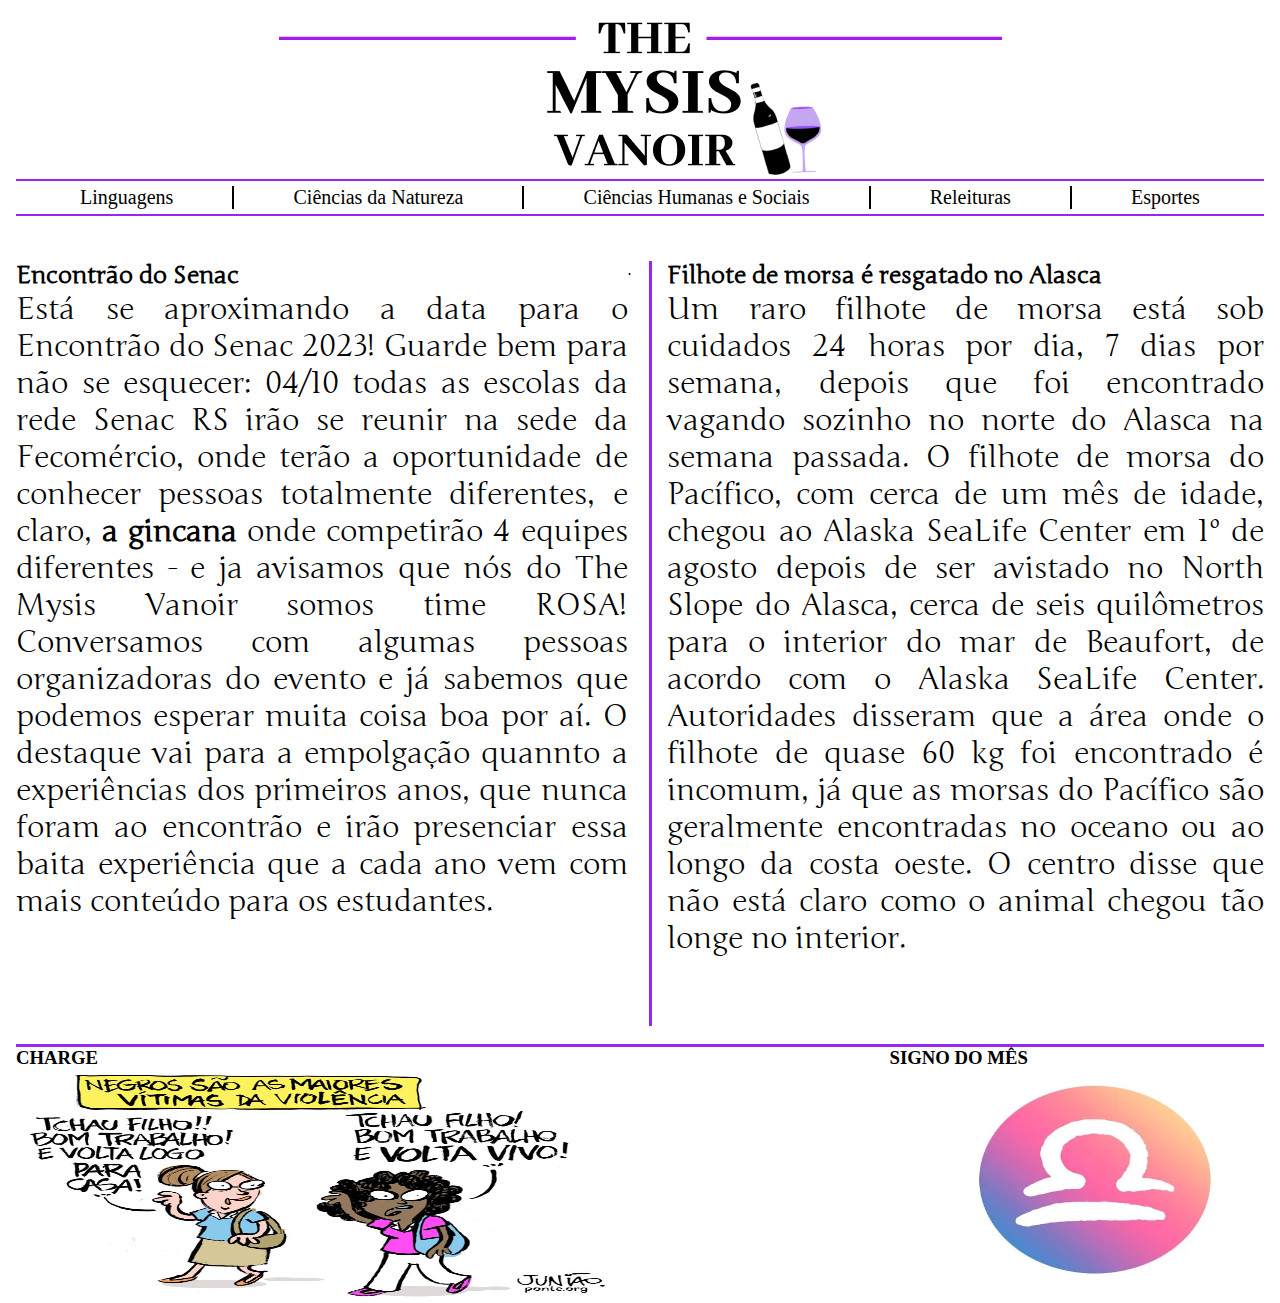
<file: index.html>
<!DOCTYPE html>
<html lang="en">
<head>
    <meta charset="UTF-8">
    <meta name="viewport" content="width=device-width, initial-scale=1.0">
    <link rel="stylesheet" href="index.css">
    <title>Pagina Inicial</title>
</head>
<body>
    
    <header>
        <img src="assets/logo1.png">
           
    </header>

    <nav>
        <div class="sessoes">
            <a href="linguagens.html" class="link">Linguagens</a>
        </div>

        <div class="linha-separa"></div>

        <div class="sessoes">
            <a href="ciencianatur.html" class="link">Ciências da Natureza</a>
        </div>
        <div class="linha-separa"></div>
        
        <div class="sessoes">
            <a href="cienciahum.html" class="link">Ciências Humanas e Sociais</a>
        </div>

        <div class="linha-separa"></div>
        
        <div class="sessoes">
            <a href="releituras.html" class="link">Releituras</a>
        </div>
        
        <div class="linha-separa"></div>
        
        <div class="sessoes1">
            <a href="esportes.html" class="link">Esportes</a>
        </div>
    </nav>

   <main>
        <section class="sessao1">
            <div id="esquerda">

                <h2>Encontrão do Senac</h2>
                <p>Está se aproximando a data para o Encontrão do Senac 2023! Guarde bem para não se esquecer: 04/10 todas as escolas da rede Senac RS irão se reunir na sede da Fecomércio, onde terão a oportunidade de conhecer pessoas totalmente diferentes, e claro, <b>a gincana</b> onde competirão 4 equipes diferentes - e ja avisamos que nós do The Mysis Vanoir somos time ROSA! Conversamos com algumas pessoas organizadoras do evento e já sabemos que podemos esperar muita coisa boa por aí. O destaque vai para a empolgação quannto a experiências dos primeiros anos, que nunca foram ao encontrão e irão presenciar essa baita experiência que a cada ano vem com mais conteúdo para os estudantes.</p>
                <!-- <img src="assets/21015281_20130625213155152.webp" alt="conteúdo"> -->
            </div>

            <div id="linha-separa">.</div>
            
            <div id="direita">
                <h2>Filhote de morsa é resgatado no Alasca</h2>
                <p>Um raro filhote de morsa está sob cuidados 24 horas por dia, 7 dias por semana, depois que foi encontrado vagando sozinho no norte do Alasca na semana passada.
                    O filhote de morsa do Pacífico, com cerca de um mês de idade, chegou ao Alaska SeaLife Center em 1º de agosto depois de ser avistado no North Slope do Alasca, cerca de seis quilômetros para o interior do mar de Beaufort, de acordo com o Alaska SeaLife Center.
                    Autoridades disseram que a área onde o filhote de quase 60 kg foi encontrado é incomum, já que as morsas do Pacífico são geralmente encontradas no oceano ou ao longo da costa oeste. O centro disse que não está claro como o animal chegou tão longe no interior.</p>

            </div>
        </section>

        <section class="sessao2">
            <div id="charge">
                <h3>CHARGE</h3>
                <img src="assets/charge.jpg" alt="imagem-charge" class="charge">
            </div>

                <div id="receitas">
                    <h3>SIGNO DO MÊS</h3>
                    <img src="assets/libras.webp" alt="imagem-comida" class="bolo">
                </div>
          
        </section>


    </main>

</body>
</html>
</file>
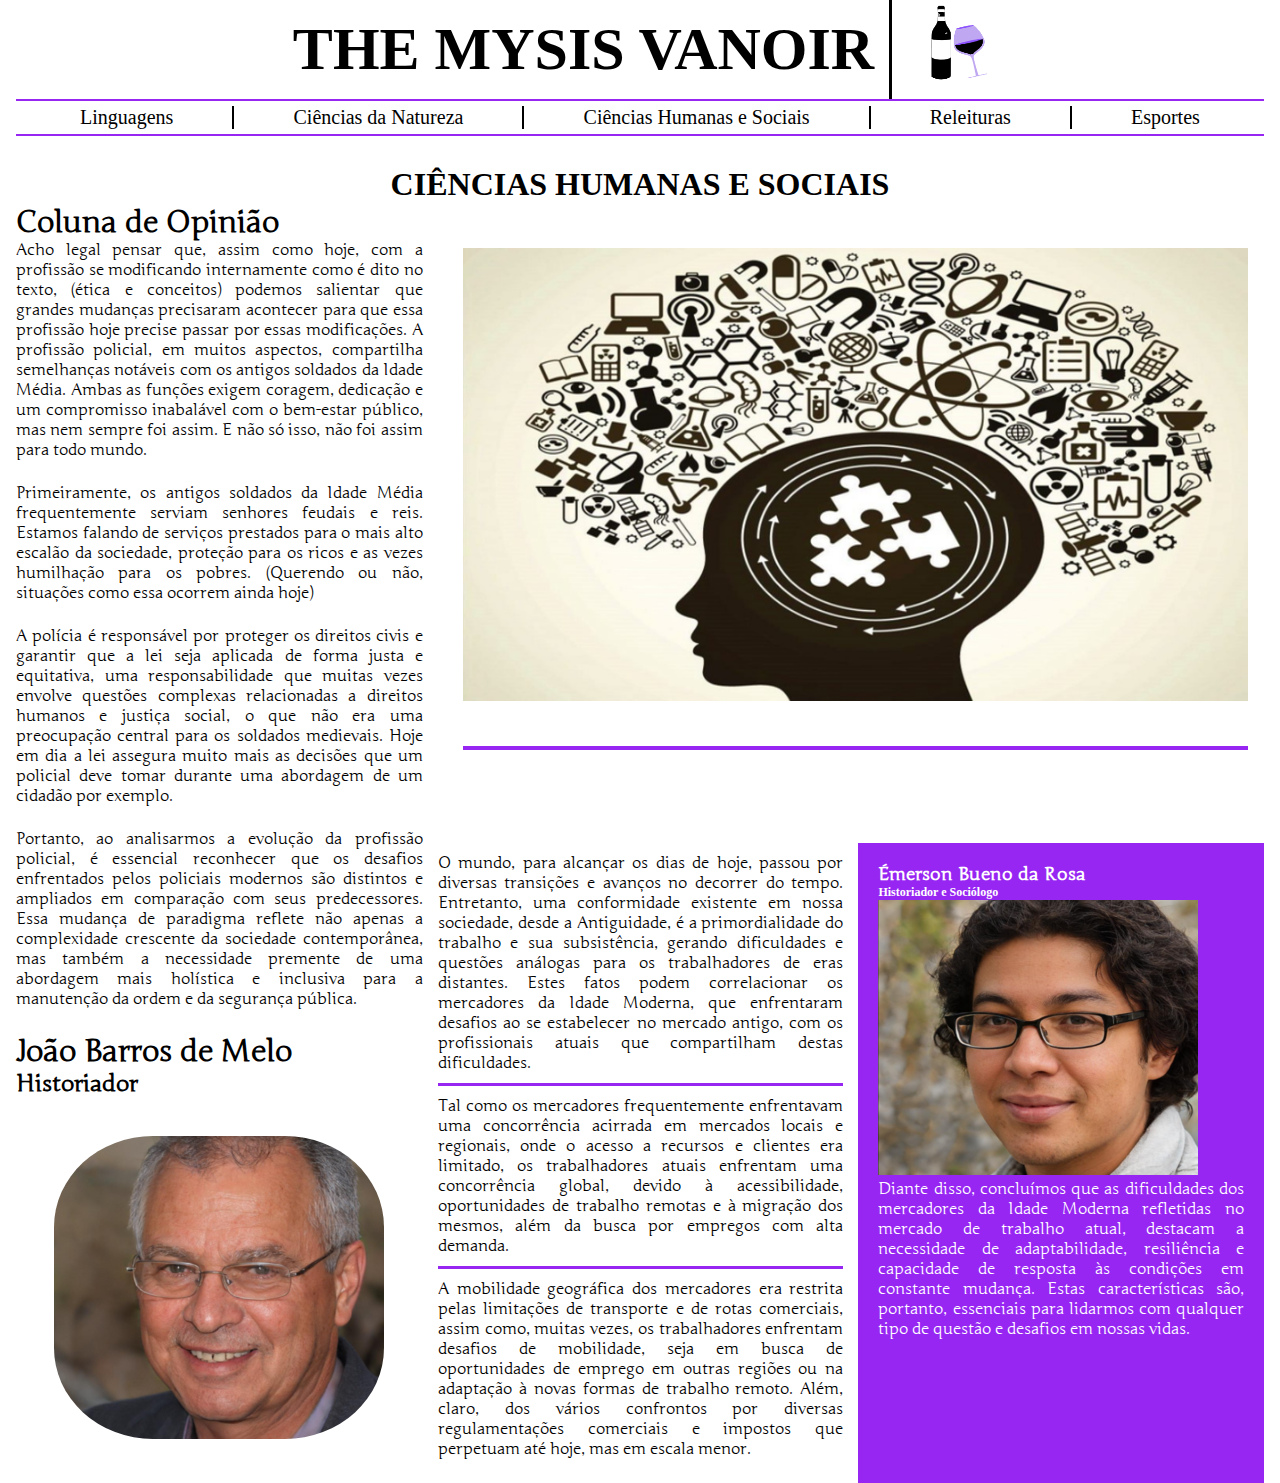
<file: cienciahum.html>
<!DOCTYPE html>
<html lang="en">

<head>
    <meta charset="UTF-8">
    <meta name="viewport" content="width=device-width, initial-scale=1.0">
    <link rel="stylesheet" href="cienciahum.css">
    <title>Ciências Humanas e Sociais</title>
</head>

<body>
    <header class="header1">
        <h1 class="titulo">THE MYSIS VANOIR</h1>
        <a href="index.html"><img src="./assets/logofinal.png" alt="LOGO" class="logo"></a>

    </header>
    
    <nav>
        <div class="sessoes">
            <a href="linguagens.html" class="link">Linguagens</a>
        </div>

        <div class="linha-separa"></div>

        <div class="sessoes">
            <a href="ciencianatur.html" class="link">Ciências da Natureza</a>
        </div>
        <div class="linha-separa"></div>
        
        <div class="sessoes">
            <a href="cienciahum.html" class="link">Ciências Humanas e Sociais</a>
        </div>

        <div class="linha-separa"></div>
        
        <div class="sessoes">
            <a href="releituras.html" class="link">Releituras</a>
        </div>
        
        <div class="linha-separa"></div>
        
        <div class="sessoes1">
            <a href="esportes.html" class="link">Esportes</a>
        </div>
    </nav>

    <main>
        <div class="titulo2">
            <h1>CIÊNCIAS HUMANAS E SOCIAIS</h1>
        </div>

        <section class="grid-geral">
            <div class="div1">
                <h2>Coluna de Opinião</h2>
                <p>Acho legal pensar que, assim como hoje, com a profissão se modificando internamente como é dito no texto, (ética e conceitos) podemos salientar que grandes mudanças precisaram acontecer para que essa profissão hoje precise passar por essas modificações. A profissão policial, em muitos aspectos, compartilha semelhanças notáveis com os antigos soldados da Idade Média.  Ambas as funções exigem coragem, dedicação e um compromisso inabalável com o bem-estar público, mas nem sempre foi assim. E não só isso, não foi assim para todo mundo.</p>
                <br>
                <p>Primeiramente, os antigos soldados da Idade Média frequentemente serviam senhores feudais e reis. Estamos falando de serviços prestados para o mais alto escalão da sociedade, proteção para os ricos e as vezes humilhação para os pobres. (Querendo ou não, situações como essa ocorrem ainda hoje)</p>
                <br>
                <p>A polícia é responsável por proteger os direitos civis e garantir que a lei seja aplicada de forma justa e equitativa, uma responsabilidade que muitas vezes envolve questões complexas relacionadas a direitos humanos e justiça social, o que não era uma preocupação central para os soldados medievais. Hoje em dia a lei assegura muito mais as decisões que um policial deve tomar durante uma abordagem de um cidadão por exemplo. </p>
                <br>
                <p>Portanto, ao analisarmos a evolução da profissão policial, é essencial reconhecer que os desafios enfrentados pelos policiais modernos são distintos e ampliados em comparação com seus predecessores. Essa mudança de paradigma reflete não apenas a complexidade crescente da sociedade contemporânea, mas também a necessidade premente de uma abordagem mais holística e inclusiva para a manutenção da ordem e da segurança pública.</p>
                <br>
                <h2>João Barros de Melo</h2>
                <h3>Historiador</h3>
                <img src="assets/historiador (1).png" alt="historiador1" class="historiador">
            </div>
            <div class="div2">
                <img src="assets/cabeça (1).png" alt="imagem" class="imagem-cabeca">
            </div>

          

                <div class="div3 div3-estilizada"> 
                    <p class="texto1">O mundo, para alcançar os dias de hoje, passou por diversas transições e avanços no decorrer do tempo. Entretanto, uma conformidade existente em nossa sociedade, desde a Antiguidade, é a primordialidade do trabalho e sua subsistência, gerando dificuldades e questões análogas para os trabalhadores de eras distantes. Estes fatos podem correlacionar os mercadores da Idade Moderna, que enfrentaram desafios ao se estabelecer no mercado antigo, com os profissionais atuais que compartilham destas dificuldades. </p>
                    
                    <p class="texto2">Tal como os mercadores frequentemente enfrentavam uma concorrência acirrada em mercados locais e regionais, onde o acesso a recursos e clientes era limitado, os trabalhadores atuais enfrentam uma concorrência global, devido à acessibilidade, oportunidades de trabalho remotas e à migração dos mesmos, além da busca por empregos com alta demanda. </p>
                    
                    <p class="texto3">A mobilidade geográfica dos mercadores era restrita pelas limitações de transporte e de rotas comerciais, assim como, muitas vezes, os trabalhadores enfrentam desafios de mobilidade, seja em busca de oportunidades de emprego em outras regiões ou na adaptação à novas formas de trabalho remoto. Além, claro, dos vários confrontos por diversas regulamentações comerciais e impostos que perpetuam até hoje, mas em escala menor. </p>
                </div>
                
                <!-- <div > -->
                    <div class="div4 div4-estilizada">
                        <h2>Émerson Bueno da Rosa</h2>
                        <h4>Historiador e Sociólogo</h4>
                        <img src="assets/historiador.jpg.png" alt="foto-Émerson Bueno">
                        <p>Diante disso, concluímos que as dificuldades dos mercadores da Idade Moderna refletidas no mercado de trabalho atual, destacam a necessidade de adaptabilidade, resiliência e capacidade de resposta às condições em constante mudança. Estas características são, portanto, essenciais para lidarmos com qualquer tipo de questão e desafios em nossas vidas. </p>
                    </div>
                    <!-- </div> -->
        </section>

    </main>

</body>

</html>
</file>
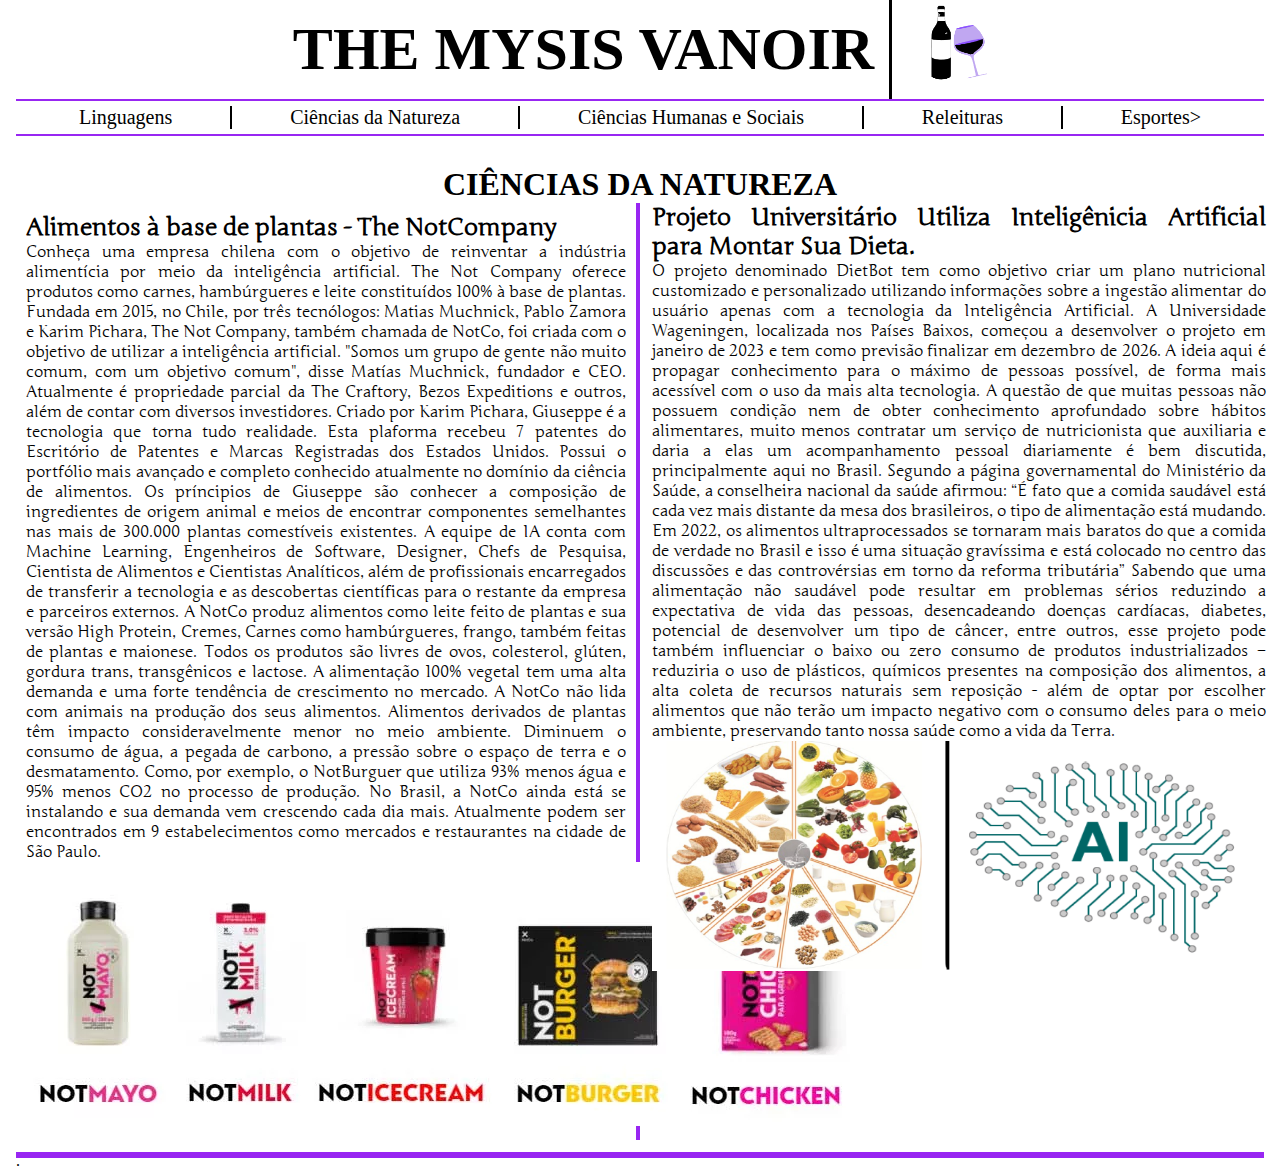
<file: ciencianatur.html>
<!DOCTYPE html>
<html lang="en">

<head>
    <meta charset="UTF-8">
    <meta name="viewport" content="width=device-width, initial-scale=1.0">
    <link rel="stylesheet" href="ciencianatur.css">
    <title>Ciências Da Natureza</title>
</head>

<body>
    <header class="header1">
        <h1 class="titulo">THE MYSIS VANOIR</h1>
        <a href="index.html"><img src="./assets/logofinal.png" alt="LOGO" class="logo"></a>
    </header>

    <nav>
        <div class="sessoes">
            <a href="linguagens.html" class="link">Linguagens</a>
        </div>

        <div class="linha-separa"></div>

        <div class="sessoes">
            <a href="ciencianatur.html" class="link">Ciências da Natureza</a>
        </div>
        <div class="linha-separa"></div>
        
        <div class="sessoes">
            <a href="cienciahum.html" class="link">Ciências Humanas e Sociais</a>
        </div>

        <div class="linha-separa"></div>
        
        <div class="sessoes">
            <a href="releituras.html" class="link">Releituras</a>
        </div>
        
        <div class="linha-separa"></div>
        
        <div class="sessoes1">
            <a href="esportes.html" class="link">Esportes></a>
        </div>
    </nav>
    

    
    <main>
        <div class="titulo2">
            <h1>CIÊNCIAS DA NATUREZA</h1>
        </div>

        <section class="sessao-noticias">
            <div id="esquerda">
                <h2>Alimentos à base de plantas - The NotCompany 
                </h2>
                <p>Conheça uma empresa chilena com o objetivo de reinventar a indústria alimentícia por meio da inteligência artificial. The Not Company oferece produtos como carnes, hambúrgueres e leite constituídos 100% à base de plantas. 
                    Fundada em 2015, no Chile, por três tecnólogos: Matias Muchnick, Pablo Zamora e Karim Pichara, The Not Company, também chamada de NotCo, foi criada com o objetivo de utilizar a inteligência artificial. "Somos um grupo de gente não muito comum, com um objetivo comum", disse Matías Muchnick, fundador e CEO. Atualmente é propriedade parcial da The Craftory, Bezos Expeditions e outros, além de contar com diversos investidores.
                    Criado por Karim Pichara, Giuseppe é a tecnologia que torna tudo realidade. Esta plaforma recebeu 7 patentes do Escritório de Patentes e Marcas Registradas dos Estados Unidos. Possui o portfólio mais avançado e completo conhecido atualmente no domínio da ciência de alimentos. Os príncipios de Giuseppe são conhecer a composição de ingredientes de origem animal e meios de encontrar componentes semelhantes nas mais de 300.000 plantas comestíveis existentes. A equipe de IA conta com Machine Learning, Engenheiros de Software, Designer, Chefs de Pesquisa, Cientista de Alimentos e Cientistas Analíticos, além de profissionais encarregados de transferir a tecnologia e as descobertas científicas para o restante da empresa e parceiros externos.
                    A NotCo produz alimentos como leite feito de plantas e sua versão High Protein, Cremes, Carnes como hambúrgueres, frango, também feitas de plantas e maionese. Todos os produtos são livres de ovos, colesterol, glúten, gordura trans, transgênicos e lactose.
                    A alimentação 100% vegetal tem uma alta demanda e uma forte tendência de crescimento no mercado. A NotCo não lida com animais na produção dos seus alimentos. Alimentos derivados de plantas têm impacto consideravelmente menor no meio ambiente. Diminuem o consumo de água, a pegada de carbono, a pressão sobre o espaço de terra e o desmatamento. Como, por exemplo, o NotBurguer que utiliza 93% menos água e 95% menos CO2 no processo de produção.
                    No Brasil, a NotCo ainda está se instalando e sua demanda vem crescendo cada dia mais. Atualmente podem ser encontrados em 9 estabelecimentos como mercados e restaurantes na cidade de São Paulo.
                   
                </p>
                <img src="assets/notco_produtos_zona_sul.webp" alt="notcoimg">
            </div>
            
            <div id="direita">
                <h2>Projeto Universitário Utiliza Inteligênicia Artificial para Montar Sua Dieta.</h2>
                <p>O projeto denominado DietBot tem como objetivo criar um plano nutricional customizado e personalizado utilizando informações sobre a ingestão alimentar do usuário apenas com a tecnologia da Inteligência Artificial.
                    A Universidade Wageningen, localizada nos Países Baixos, começou a desenvolver o projeto em janeiro de 2023 e tem como previsão finalizar em dezembro de 2026. A ideia aqui é propagar conhecimento para o máximo de pessoas possível, de forma mais acessível com o uso da mais alta tecnologia. A questão de que muitas pessoas não possuem condição nem de obter conhecimento aprofundado sobre hábitos alimentares, muito menos contratar um serviço de nutricionista que auxiliaria e daria a elas um acompanhamento pessoal diariamente é bem discutida, principalmente aqui no Brasil. Segundo a página governamental do Ministério da Saúde, a conselheira nacional da saúde afirmou: “É fato que a comida saudável está cada vez mais distante da mesa dos brasileiros, o tipo de alimentação está mudando. Em 2022, os alimentos ultraprocessados se tornaram mais baratos do que a comida de verdade no Brasil e isso é uma situação gravíssima e está colocado no centro das discussões e das controvérsias em torno da reforma tributária” Sabendo que uma alimentação não saudável pode resultar em problemas sérios reduzindo a expectativa de vida das pessoas, desencadeando doenças cardíacas, diabetes, potencial de desenvolver um tipo de câncer, entre outros, esse projeto pode também influenciar o baixo ou zero consumo de produtos industrializados – reduziria o uso de plásticos, químicos presentes na composição dos alimentos, a alta coleta de recursos naturais sem reposição - além de optar por escolher alimentos que não terão um impacto negativo com o consumo deles para o meio ambiente, preservando tanto nossa saúde como a vida da Terra.
                </p>
                <img src="assets/dietbot.png" alt="imagem-dietbot" class="dietbot">
            </div>

            
        </section>
        <div class="borda-baixo">.</div>
    </main>

</body>

</html>
</file>
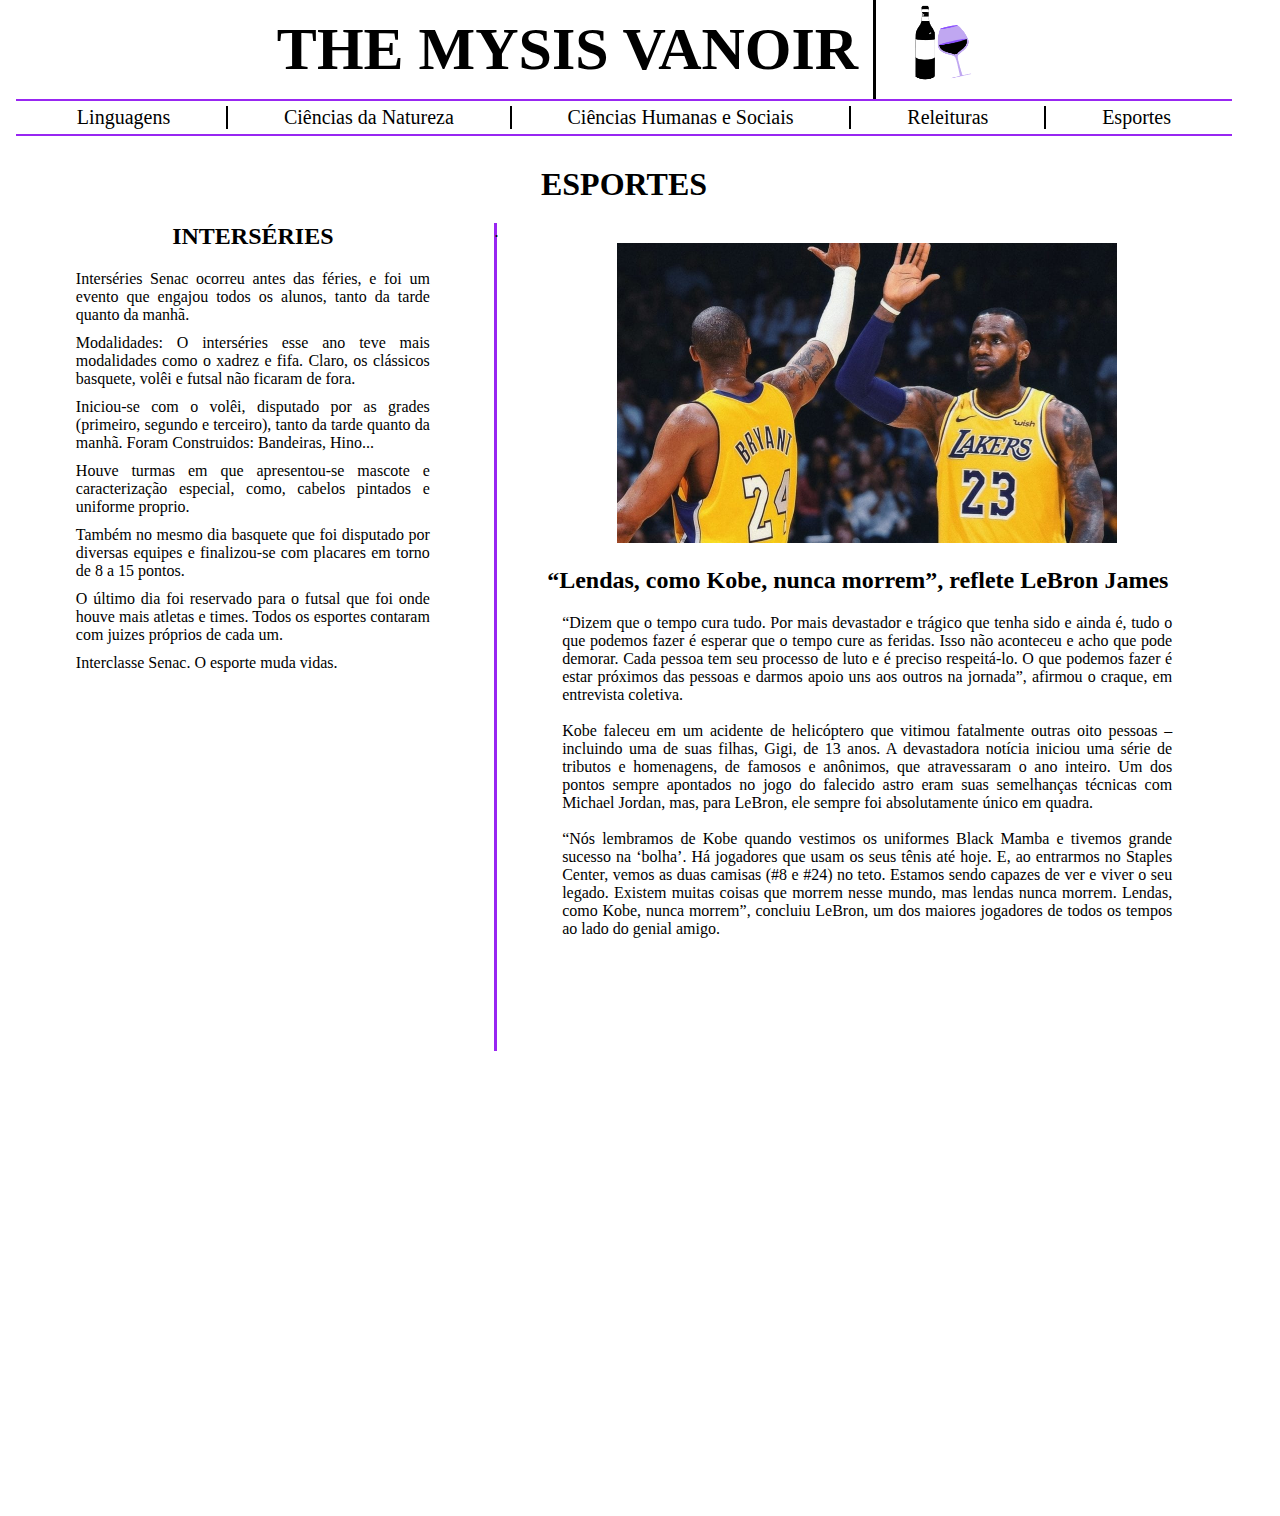
<file: esportes.html>
<!DOCTYPE html>
<html lang="en">
<head>
    <meta charset="UTF-8">
    <meta name="viewport" content="width=device-width, initial-scale=1.0">
    <link rel="stylesheet" href="esportes.css">
    <title>Esportes</title>
</head>
<body>
    <main>
    <header class="header1">
        <h1 class="titulo">THE MYSIS VANOIR</h1>
        <a href="index.html"><img src="./assets/logofinal.png" alt="LOGO" class="logo"></a>
    </header>

    <nav>
        <div class="sessoes">
            <a href="linguagens.html" class="link">Linguagens</a>
        </div>

        <div class="linha-separa"></div>

        <div class="sessoes">
            <a href="ciencianatur.html" class="link">Ciências da Natureza</a>
        </div>
        <div class="linha-separa"></div>
        
        <div class="sessoes">
            <a href="cienciahum.html" class="link">Ciências Humanas e Sociais</a>
        </div>

        <div class="linha-separa"></div>
        
        <div class="sessoes">
            <a href="releituras.html" class="link">Releituras</a>
        </div>
        
        <div class="linha-separa"></div>
        
        <div class="sessoes1">
            <a href="esportes.html" class="link">Esportes</a>
        </div>
    </nav>

    <main>
            <div class="titulo2">
                <h1>ESPORTES</h1>
            </div>

        <section class="sessao__primaria">
            <div class="direita">
                <h2 class="titulo3">INTERSÉRIES</h2>
                <p class="texto1">Interséries Senac ocorreu antes das féries, e foi um evento que engajou todos os alunos, tanto da tarde quanto da manhã.</p>
                <p class="texto1">
                Modalidades: O interséries esse ano teve mais modalidades como o xadrez e fifa. Claro, os clássicos basquete, volêi e futsal não ficaram de fora.</p>
                <p class="texto1">
                Iniciou-se com o volêi, disputado por as grades (primeiro, segundo e terceiro), tanto da tarde quanto da manhã.
                Foram Construidos: Bandeiras, Hino...</p>
                <p class="texto1">
                Houve turmas em que apresentou-se mascote e caracterização especial, como, cabelos pintados e uniforme proprio.</p>
                <p class="texto1">
                Também no mesmo dia basquete que foi disputado por diversas equipes e finalizou-se com placares em torno de 8 a 15 pontos.</p>
                <p class="texto1">O último dia foi reservado para o futsal que foi onde houve mais atletas e times.
                Todos os esportes contaram com juizes próprios de cada um.</p>
                <p class="texto1"> 
                Interclasse Senac. O esporte muda vidas.</p>
            </div>
            <div class="linha">.</div>
            <div class="esquerda">
                <img src="assets/kobe e lebron.jpeg" class="imagem2">
                <h2 class="titulo4">“Lendas, como Kobe, nunca morrem”, reflete LeBron James</h2>
                <p class="texto2">“Dizem que o tempo cura tudo. Por mais devastador e trágico que tenha sido e ainda é, tudo o que podemos fazer é esperar que o tempo cure as feridas. Isso não aconteceu e acho que pode demorar. Cada pessoa tem seu processo de luto e é preciso respeitá-lo. O que podemos fazer é estar próximos das pessoas e darmos apoio uns aos outros na jornada”, afirmou o craque, em entrevista coletiva.</p>
                    <p class="texto2">
                Kobe faleceu em um acidente de helicóptero que vitimou fatalmente outras oito pessoas – incluindo uma de suas filhas, Gigi, de 13 anos. A devastadora notícia iniciou uma série de tributos e homenagens, de famosos e anônimos, que atravessaram o ano inteiro. Um dos pontos sempre apontados no jogo do falecido astro eram suas semelhanças técnicas com Michael Jordan, mas, para LeBron, ele sempre foi absolutamente único em quadra.</p>
                <p class="texto2">
                “Nós lembramos de Kobe quando vestimos os uniformes Black Mamba e tivemos grande sucesso na ‘bolha’. Há jogadores que usam os seus tênis até hoje. E, ao entrarmos no Staples Center, vemos as duas camisas (#8 e #24) no teto. Estamos sendo capazes de ver e viver o seu legado. Existem muitas coisas que morrem nesse mundo, mas lendas nunca morrem. Lendas, como Kobe, nunca morrem”, concluiu LeBron, um dos maiores jogadores de todos os tempos ao lado do genial amigo.</p>
            </div>
        </section>
    </main>
</body>
</html>
</file>
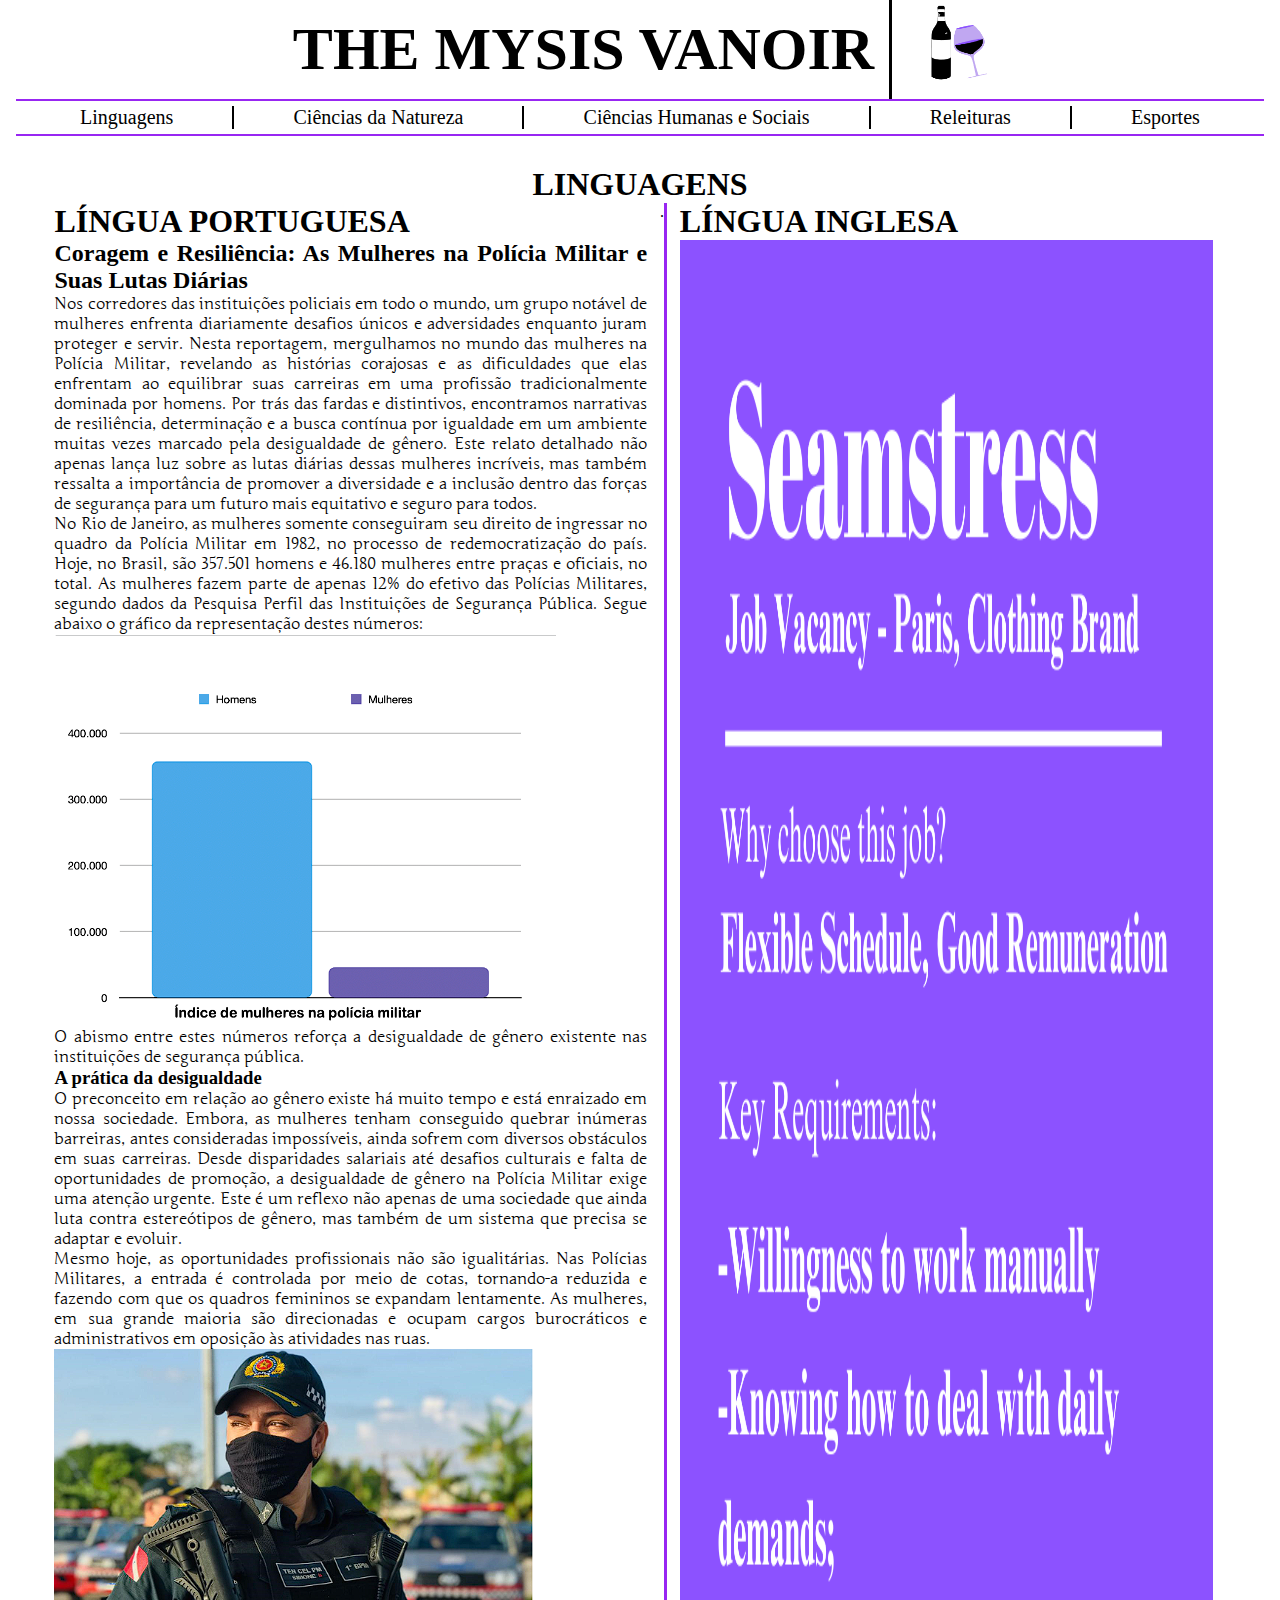
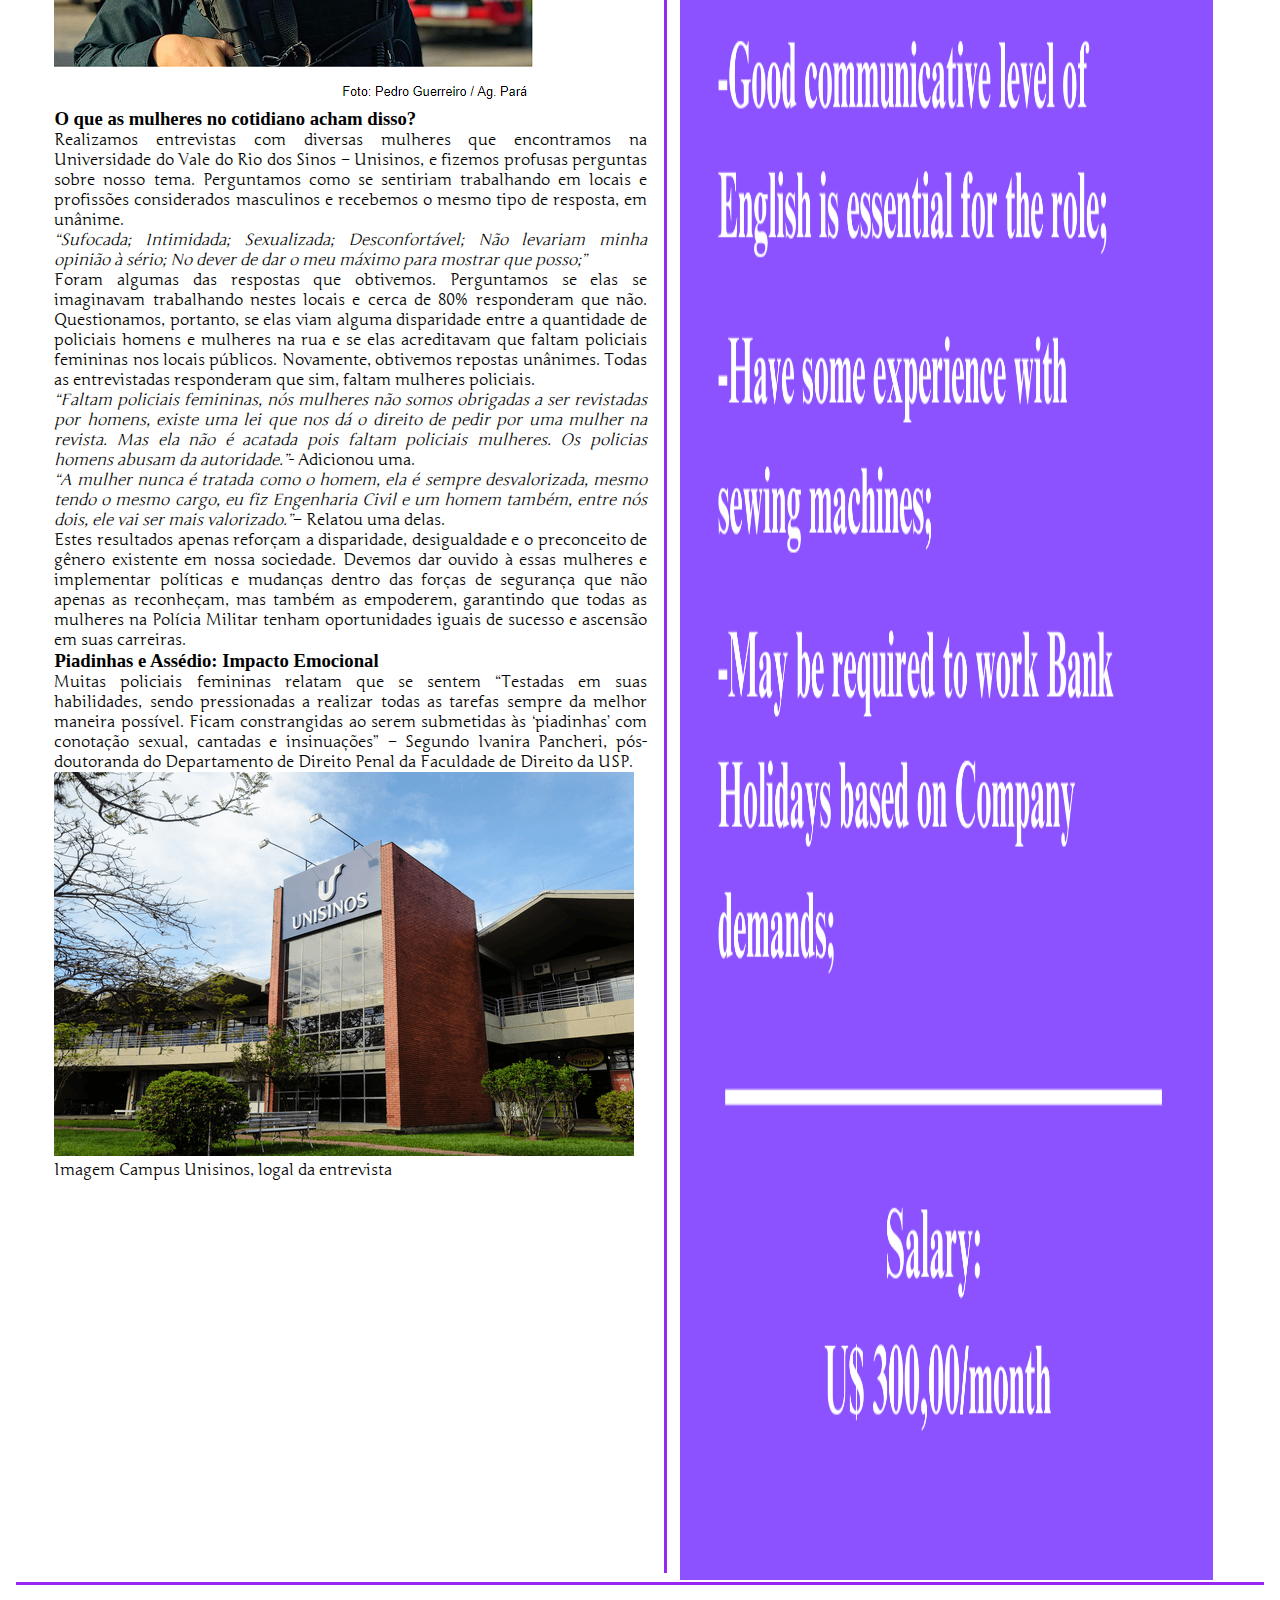
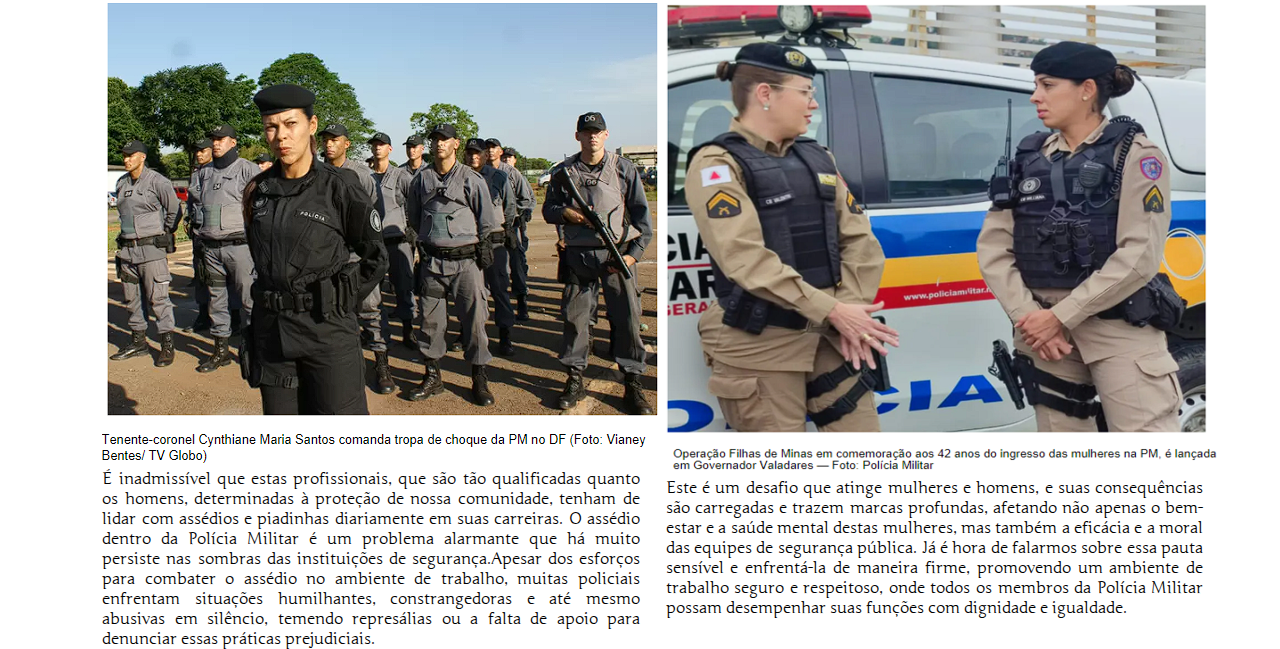
<file: linguagens.html>
<!DOCTYPE html>
<html lang="en">

<head>
    <meta charset="UTF-8">
    <meta name="viewport" content="width=device-width, initial-scale=1.0">
    <link rel="stylesheet" href="linguagens.css">
    <title>Linguagens</title>
</head>

<body>
    <header class="header1">
        <h1 class="titulo">THE MYSIS VANOIR</h1>
        <a href="index.html"><img src="./assets/logofinal.png" alt="LOGO" class="logo"></a>
    </header>

    <nav>
        <div class="sessoes">
            <a href="linguagens.html" class="link">Linguagens</a>
        </div>

        <div class="linha-separa"></div>

        <div class="sessoes">
            <a href="ciencianatur.html" class="link">Ciências da Natureza</a>
        </div>
        <div class="linha-separa"></div>

        <div class="sessoes">
            <a href="cienciahum.html" class="link">Ciências Humanas e Sociais</a>
        </div>

        <div class="linha-separa"></div>

        <div class="sessoes">
            <a href="releituras.html" class="link">Releituras</a>
        </div>

        <div class="linha-separa"></div>

        <div class="sessoes1">
            <a href="esportes.html" class="link">Esportes</p></a>
        </div>
    </nav>

    <main>
        <div class="titulo2">
            <h1>LINGUAGENS</h1>
        </div>

        <section class="sessao-grid">

            <section id="primeira__sessao">
                <div>
                    <h1>LÍNGUA PORTUGUESA</h1>
                    <h2>Coragem e Resiliência: As Mulheres na Polícia Militar e Suas Lutas Diárias</h2>

                    <p>Nos corredores das instituições policiais em todo o mundo, um grupo notável de mulheres enfrenta diariamente desafios únicos e adversidades enquanto juram proteger e servir. Nesta reportagem, mergulhamos no mundo das mulheres na Polícia Militar, revelando as histórias corajosas e as dificuldades que elas enfrentam ao equilibrar suas carreiras em uma profissão tradicionalmente dominada por homens. Por trás das fardas e distintivos, encontramos narrativas de resiliência, determinação e a busca contínua por igualdade em um ambiente muitas vezes marcado pela desigualdade de gênero. Este relato detalhado não apenas lança luz sobre as lutas diárias dessas mulheres incríveis, mas também ressalta a importância de promover a diversidade e a inclusão dentro das forças de segurança para um futuro mais equitativo e seguro para todos. </p>
                    <p>No Rio de Janeiro, as mulheres somente conseguiram seu direito de ingressar no quadro da Polícia Militar em 1982, no processo de redemocratização do país. Hoje, no Brasil, são 357.501 homens e 46.180 mulheres entre praças e oficiais, no total. As mulheres fazem parte de apenas 12% do efetivo das Polícias Militares, segundo dados da Pesquisa Perfil das Instituições de Segurança Pública. Segue abaixo o gráfico da representação destes números: </p>
                    <img src="assets/grafico.png" alt="grafico">
                    <p>O abismo entre estes números reforça a desigualdade de gênero existente nas instituições de segurança pública. </p>
                    <h3>A prática da desigualdade </h3>
                    <p>O preconceito em relação ao gênero existe há muito tempo e está enraizado em nossa sociedade. Embora, as mulheres tenham conseguido quebrar inúmeras barreiras, antes consideradas impossíveis, ainda sofrem com diversos obstáculos em suas carreiras. Desde disparidades salariais até desafios culturais e falta de oportunidades de promoção, a desigualdade de gênero na Polícia Militar exige uma atenção urgente. Este é um reflexo não apenas de uma sociedade que ainda luta contra estereótipos de gênero, mas também de um sistema que precisa se adaptar e evoluir. </p>
                    <p>Mesmo hoje, as oportunidades profissionais não são igualitárias. Nas Polícias Militares, a entrada é controlada por meio de cotas, tornando-a reduzida e fazendo com que os quadros femininos se expandam lentamente. As mulheres, em sua grande maioria são direcionadas e ocupam cargos burocráticos e administrativos em oposição às atividades nas ruas.</p>
                    <img src="assets/foto-policial.png" alt="foto-policial">
                    <h3>O que as mulheres no cotidiano acham disso? </h3>
                    <p>Realizamos entrevistas com diversas mulheres que encontramos na Universidade do Vale do Rio dos Sinos – Unisinos, e fizemos profusas perguntas sobre nosso tema. Perguntamos como se sentiriam trabalhando em locais e profissões considerados masculinos e recebemos o mesmo tipo de resposta, em unânime.</p>
                    <p><i>“Sufocada; Intimidada; Sexualizada; Desconfortável; Não levariam minha opinião à sério; No dever de dar o meu máximo para mostrar que posso;” </i></p>
                    <p>Foram algumas das respostas que obtivemos. Perguntamos se elas se imaginavam trabalhando nestes locais e cerca de 80% responderam que não. Questionamos, portanto, se elas viam alguma disparidade entre a quantidade de policiais homens e mulheres na rua e se elas acreditavam que faltam policiais femininas nos locais públicos. Novamente, obtivemos repostas unânimes. Todas as entrevistadas responderam que sim, faltam mulheres policiais. </p>
                    <p><i>“Faltam policiais femininas, nós mulheres não somos obrigadas a ser revistadas por homens, existe uma lei que nos dá o direito de pedir por uma mulher na revista. Mas ela não é acatada pois faltam policiais mulheres. Os policias homens abusam da autoridade.”</i>- Adicionou uma.</p>
                    <p><i>“A mulher nunca é tratada como o homem, ela é sempre desvalorizada, mesmo tendo o mesmo cargo, eu fiz Engenharia Civil e um homem também, entre nós dois, ele vai ser mais valorizado.”</i>– Relatou uma delas. </p>
                    <p>Estes resultados apenas reforçam a disparidade, desigualdade e o preconceito de gênero existente em nossa sociedade. Devemos dar ouvido à essas mulheres e implementar políticas e mudanças dentro das forças de segurança que não apenas as reconheçam, mas também as empoderem, garantindo que todas as mulheres na Polícia Militar tenham oportunidades iguais de sucesso e ascensão em suas carreiras.</p>
                    <h3>Piadinhas e Assédio: Impacto Emocional </h3>
                    <p>Muitas policiais femininas relatam que se sentem “Testadas em suas habilidades, sendo pressionadas a realizar todas as tarefas sempre da melhor maneira possível. Ficam constrangidas ao serem submetidas às ‘piadinhas’ com conotação sexual, cantadas e insinuações” – Segundo Ivanira Pancheri, pós-doutoranda do Departamento de Direito Penal da Faculdade de Direito da USP.</p>         
                    <img src="assets/unisinos.png" alt="imagem-unisinos-campus">          
                    <p>Imagem Campus Unisinos, logal da entrevista</p>
                    </div>    
        
        
            </section>

            <section id="linha">
                <div class="linha">.</div>

            </section>
            <section id="segunda__sessao">
        
                <h1>LÍNGUA INGLESA</h1>
                <img src="./assets/vaga-emprego.png" class="vaga-img">
                
            </section>
        </section>
            
            <section class="terceira__sessao">

                <div id="container-um">
                <img src="assets/foto-baixo1.png" alt="imagem">
                <p><p>É inadmissível que estas profissionais, que são tão qualificadas quanto os homens, determinadas à proteção de nossa comunidade, tenham de lidar com assédios e piadinhas diariamente em suas carreiras. O assédio dentro da Polícia Militar é um problema alarmante que há muito persiste nas sombras das instituições de segurança.Apesar dos esforços para combater o assédio no ambiente de trabalho, muitas policiais enfrentam situações humilhantes, constrangedoras e até mesmo abusivas em silêncio, temendo represálias ou a falta de apoio para denunciar essas práticas prejudiciais. </p></p>
                </div>

                <div id="container-dois">
                <img src="assets/foto-baixo2.png" alt="imagem">
                <p> Este é um desafio que atinge mulheres e homens, e suas consequências são carregadas e trazem marcas profundas, afetando não apenas o bem-estar e a saúde mental destas mulheres, mas também a eficácia e a moral das equipes de segurança pública. Já é hora de falarmos sobre essa pauta sensível e enfrentá-la de maneira firme, promovendo um ambiente de trabalho seguro e respeitoso, onde todos os membros da Polícia Militar possam desempenhar suas funções com dignidade e igualdade.</p>
                </div>

            </section>
    </main>
</body>

</html>
</file>
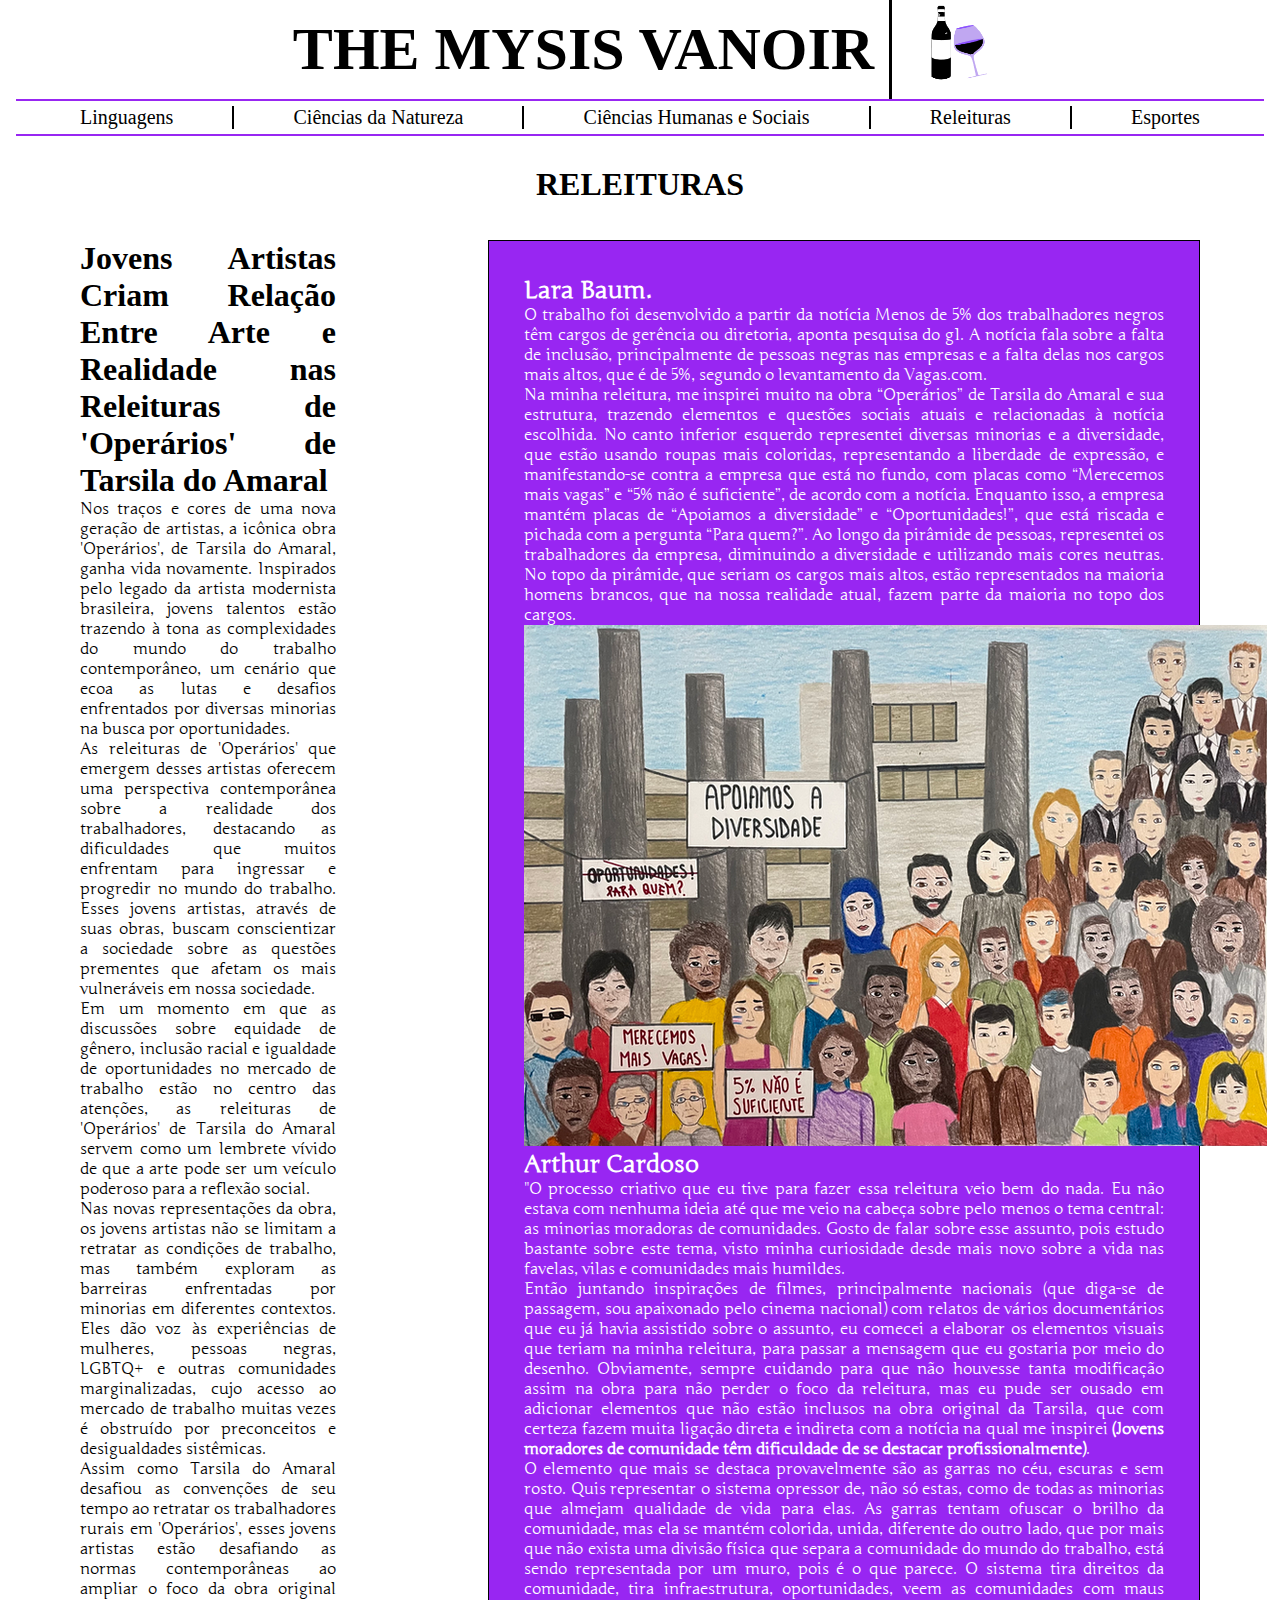
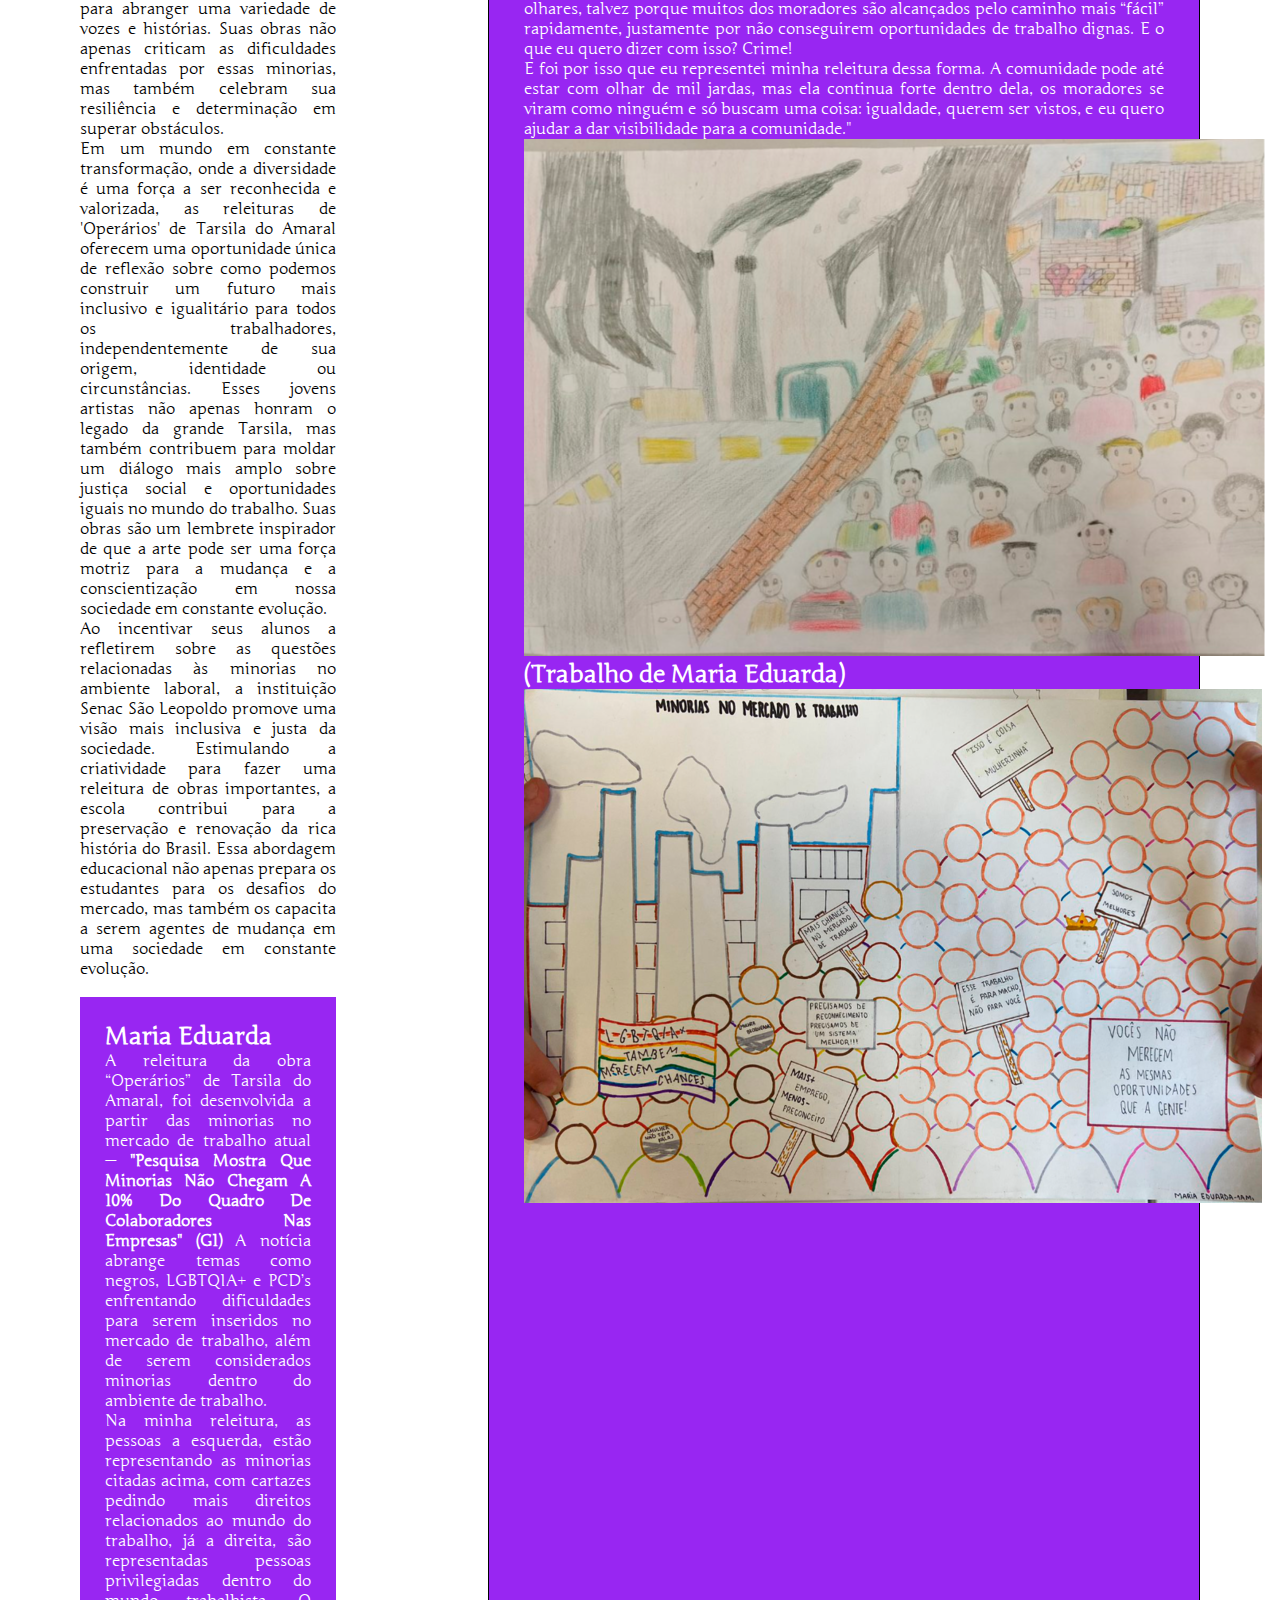
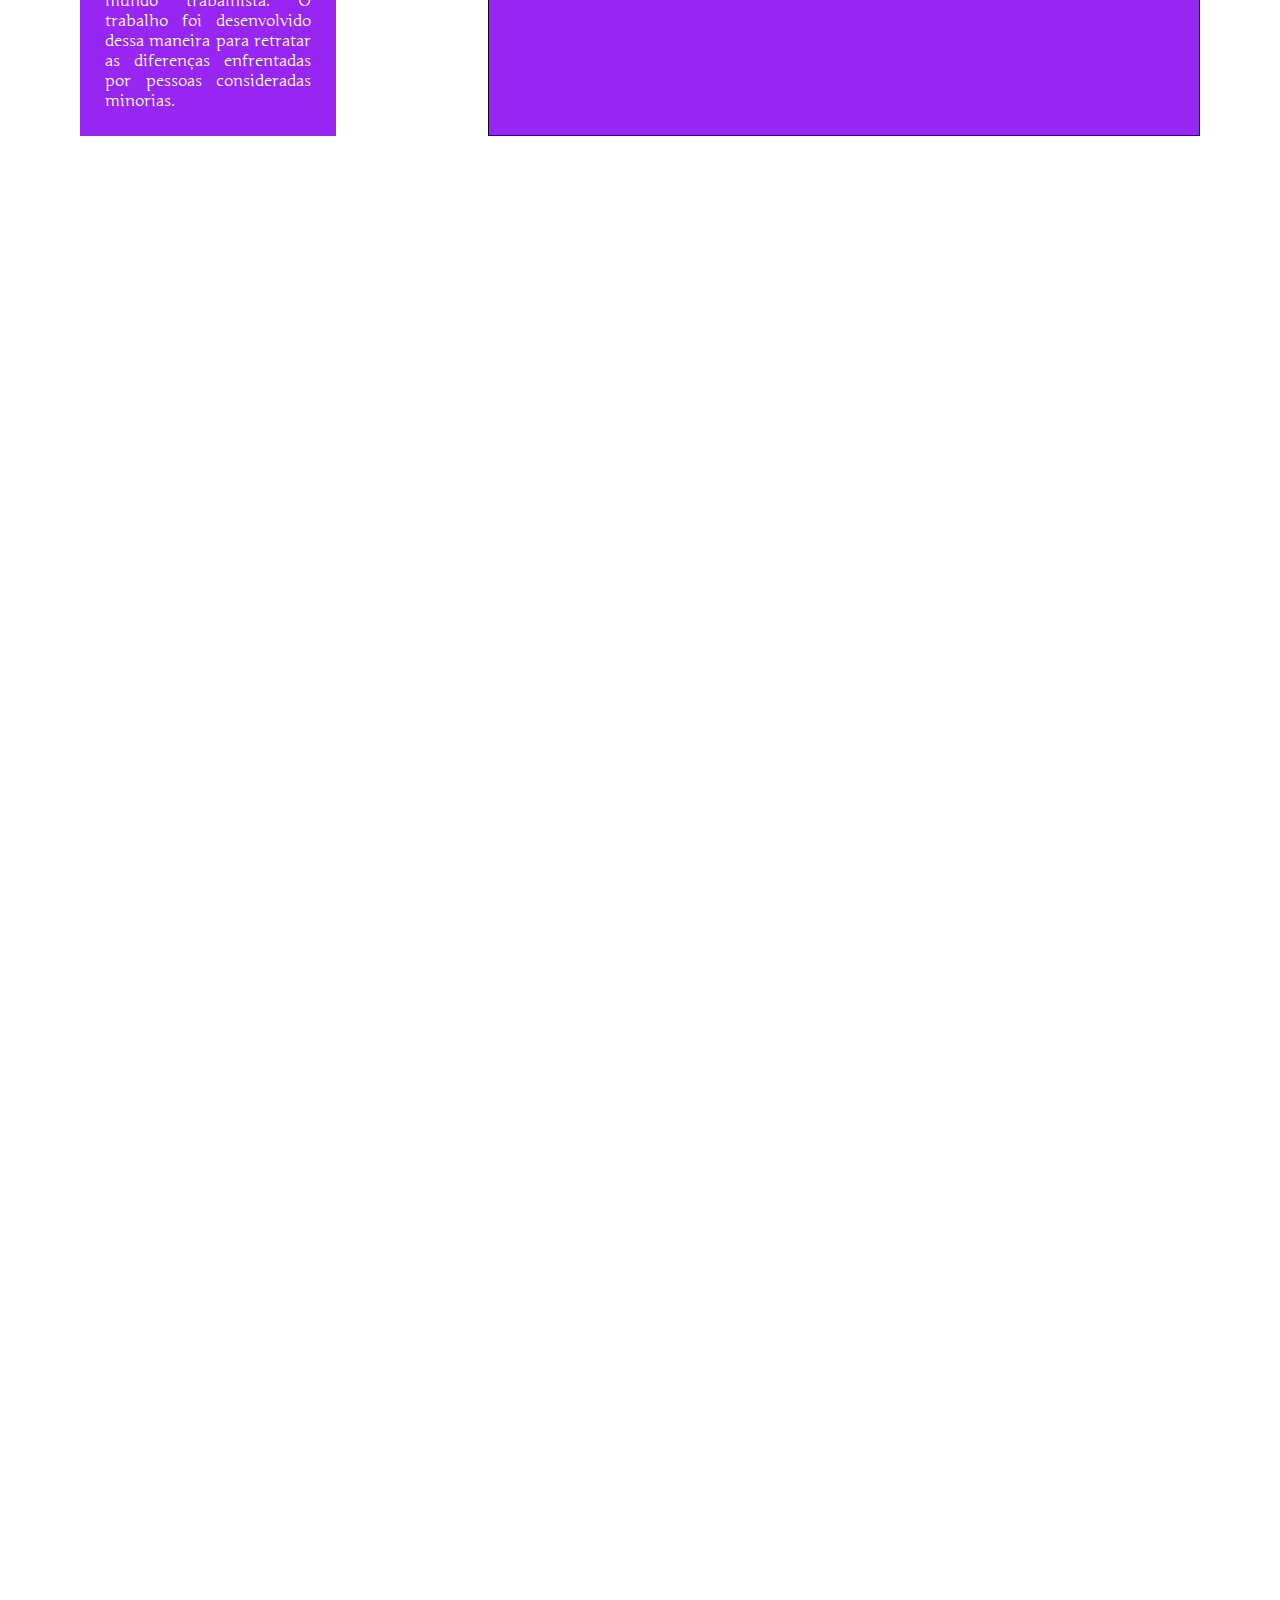
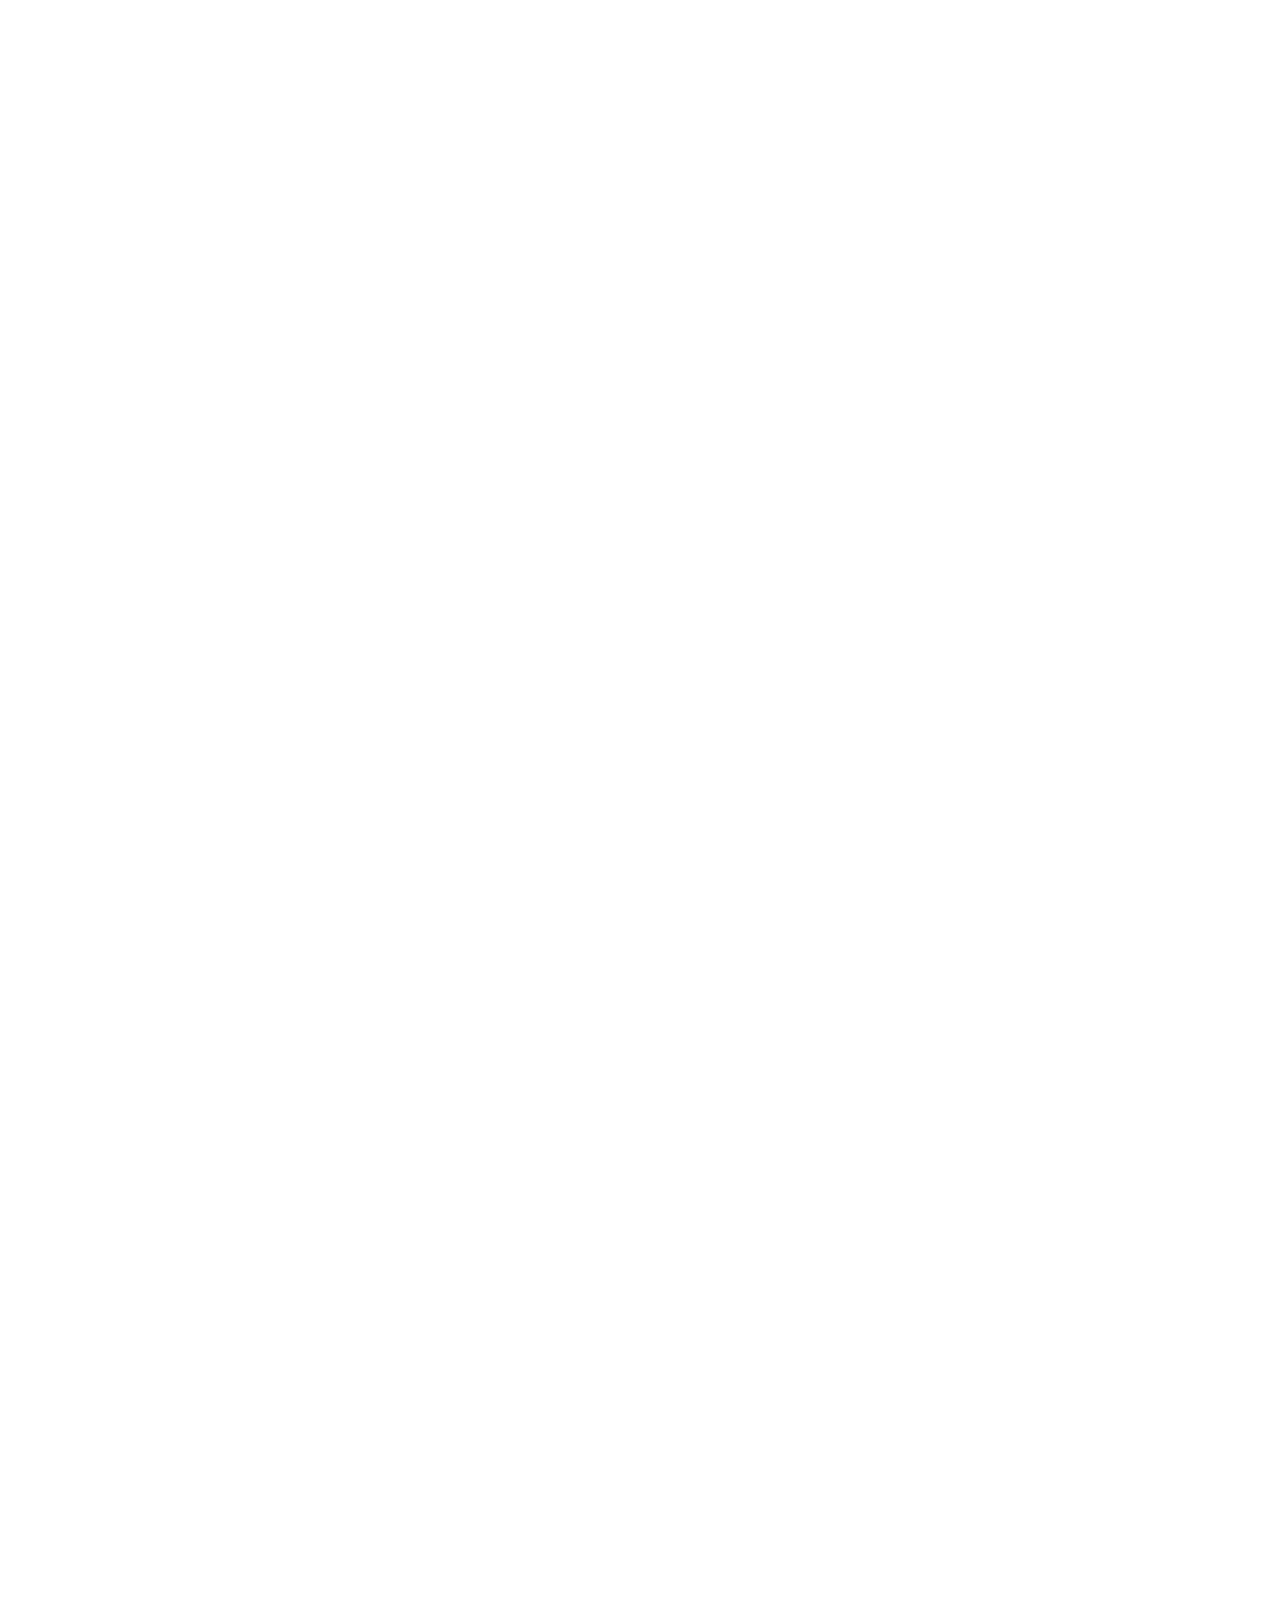
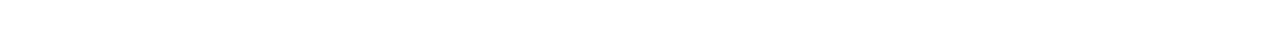
<file: releituras.html>
<!DOCTYPE html>
<html lang="en">
<head>
    <meta charset="UTF-8">
    <meta name="viewport" content="width=device-width, initial-scale=1.0">
    <link rel="stylesheet" href="releituras.css">
    <title>Releituras</title>
</head>
<body>
    <header class="header1">
        <h1 class="titulo">THE MYSIS VANOIR</h1>
        <a href="index.html"><img src="./assets/logofinal.png" alt="LOGO" class="logo"></a>
    </header>

    <nav>
        <div class="sessoes">
            <a href="linguagens.html" class="link">Linguagens</a>
        </div>

        <div class="linha-separa"></div>

        <div class="sessoes">
            <a href="ciencianatur.html" class="link">Ciências da Natureza</a>
        </div>
        <div class="linha-separa"></div>
        
        <div class="sessoes">
            <a href="cienciahum.html" class="link">Ciências Humanas e Sociais</a>
        </div>

        <div class="linha-separa"></div>
        
        <div class="sessoes">
            <a href="releituras.html" class="link">Releituras</a>
        </div>
        
        <div class="linha-separa"></div>
        
        <div class="sessoes1">
            <a href="esportes.html" class="link">Esportes</a>
        </div>
    </nav>

    <main>
        <div class="titulo2">
            <h1>RELEITURAS</h1>
        </div>

        <section class="sessao-primaria">
            <div class="grid-container">
                <div class="container">
                    <h1>Jovens Artistas Criam Relação Entre Arte e Realidade nas Releituras de 'Operários' de Tarsila do Amaral</h1>
                    <p>Nos traços e cores de uma nova geração de artistas, a icônica obra 'Operários', de Tarsila do Amaral, ganha vida novamente. Inspirados pelo legado da artista modernista brasileira, jovens talentos estão trazendo à tona as complexidades do mundo do trabalho contemporâneo, um cenário que ecoa as lutas e desafios enfrentados por diversas minorias na busca por oportunidades.</p>
                    <p>As releituras de 'Operários' que emergem desses artistas oferecem uma perspectiva contemporânea sobre a realidade dos trabalhadores, destacando as dificuldades que muitos enfrentam para ingressar e progredir no mundo do trabalho. Esses jovens artistas, através de suas obras, buscam conscientizar a sociedade sobre as questões prementes que afetam os mais vulneráveis em nossa sociedade.</p>
                    <p>Em um momento em que as discussões sobre equidade de gênero, inclusão racial e igualdade de oportunidades no mercado de trabalho estão no centro das atenções, as releituras de 'Operários' de Tarsila do Amaral servem como um lembrete vívido de que a arte pode ser um veículo poderoso para a reflexão social.</p>
                    <p>Nas novas representações da obra, os jovens artistas não se limitam a retratar as condições de trabalho, mas também exploram as barreiras enfrentadas por minorias em diferentes contextos. Eles dão voz às experiências de mulheres, pessoas negras, LGBTQ+ e outras comunidades marginalizadas, cujo acesso ao mercado de trabalho muitas vezes é obstruído por preconceitos e desigualdades sistêmicas.</p>
                    <p>Assim como Tarsila do Amaral desafiou as convenções de seu tempo ao retratar os trabalhadores rurais em 'Operários', esses jovens artistas estão desafiando as normas contemporâneas ao ampliar o foco da obra original para abranger uma variedade de vozes e histórias. Suas obras não apenas criticam as dificuldades enfrentadas por essas minorias, mas também celebram sua resiliência e determinação em superar obstáculos.</p>
                    <p>Em um mundo em constante transformação, onde a diversidade é uma força a ser reconhecida e valorizada, as releituras de 'Operários' de Tarsila do Amaral oferecem uma oportunidade única de reflexão sobre como podemos construir um futuro mais inclusivo e igualitário para todos os trabalhadores, independentemente de sua origem, identidade ou circunstâncias. Esses jovens artistas não apenas honram o legado da grande Tarsila, mas também contribuem para moldar um diálogo mais amplo sobre justiça social e oportunidades iguais no mundo do trabalho. Suas obras são um lembrete inspirador de que a arte pode ser uma força motriz para a mudança e a conscientização em nossa sociedade em constante evolução.</p>
                    <p> Ao incentivar seus alunos a refletirem sobre as questões relacionadas às minorias no ambiente laboral, a instituição Senac São Leopoldo promove uma visão mais inclusiva e justa da sociedade. Estimulando a criatividade para fazer uma releitura de obras importantes, a escola contribui para a preservação e renovação da rica história do Brasil. Essa abordagem educacional não apenas prepara os estudantes para os desafios do mercado, mas também os capacita a serem agentes de mudança em uma sociedade em constante evolução. </p>
                    <br>
                    <div class="lisboa">
                        <h2>Maria Eduarda</h2>
                        <p>A releitura da obra “Operários” de Tarsila do Amaral, foi desenvolvida a partir das minorias no mercado de trabalho atual — <b>"Pesquisa Mostra Que Minorias Não Chegam A 10% Do Quadro De Colaboradores Nas Empresas" (G1)</b>  A notícia abrange temas como negros, LGBTQIA+ e PCD’s enfrentando dificuldades para serem inseridos no mercado de trabalho, além de serem considerados minorias dentro do ambiente de trabalho.</p>
                        <p>Na minha releitura, as pessoas a esquerda, estão representando as minorias citadas acima, com cartazes pedindo mais direitos relacionados ao mundo do trabalho, já a direita, são representadas pessoas privilegiadas dentro do mundo trabalhista. O trabalho foi desenvolvido dessa maneira para retratar as diferenças enfrentadas por pessoas consideradas minorias.</p>

                    </div>
                </div>
                <div class="yellow-box">
                    <h2>Lara Baum.</h2>
                    <p>O trabalho foi desenvolvido a partir da notícia Menos de 5% dos trabalhadores negros têm cargos de gerência ou diretoria, aponta pesquisa do g1. A notícia fala sobre a falta de inclusão, principalmente de pessoas negras nas empresas e a falta delas nos cargos mais altos, que é de 5%, segundo o levantamento da Vagas.com. </p>
                    <p>Na minha releitura, me inspirei muito na obra “Operários” de Tarsila do Amaral e sua estrutura, trazendo elementos e questões sociais atuais e relacionadas à notícia escolhida. No canto inferior esquerdo representei diversas minorias e a diversidade, que estão usando roupas mais coloridas, representando a liberdade de expressão, e manifestando-se contra a empresa que está no fundo, com placas como “Merecemos mais vagas” e “5% não é suficiente”, de acordo com a notícia. Enquanto isso, a empresa mantém placas de “Apoiamos a diversidade” e “Oportunidades!”, que está riscada e pichada com a pergunta “Para quem?”. Ao longo da pirâmide de pessoas, representei os trabalhadores da empresa, diminuindo a diversidade e utilizando mais cores neutras. No topo da pirâmide, que seriam os cargos mais altos, estão representados na maioria homens brancos, que na nossa realidade atual, fazem parte da maioria no topo dos cargos.</p>
                    <img src="assets/trabalho-lara.png" alt="releitura-lara" class="trabalho-lara">
                    <br>
                    <h2>Arthur Cardoso</h2>
                    <p>"O processo criativo que eu tive para fazer essa releitura veio bem do nada. Eu não estava com nenhuma ideia até que me veio na cabeça sobre pelo menos o tema central: as minorias moradoras de comunidades. Gosto de falar sobre esse assunto, pois estudo bastante sobre este tema, visto minha curiosidade desde mais novo sobre a vida nas favelas, vilas e comunidades mais humildes. </p>
                    <p>Então juntando inspirações de filmes, principalmente nacionais (que diga-se de passagem, sou apaixonado pelo cinema nacional) com relatos de vários documentários que eu já havia assistido sobre o assunto, eu comecei a elaborar os elementos visuais que teriam na minha releitura, para passar a mensagem que eu gostaria por meio do desenho. Obviamente, sempre cuidando para que não houvesse tanta modificação assim na obra para não perder o foco da releitura, mas eu pude ser ousado em adicionar elementos que não estão inclusos na obra original da Tarsila, que com certeza fazem muita ligação direta e indireta com a notícia na qual me inspirei <b>(Jovens moradores de comunidade têm dificuldade de se destacar profissionalmente)</b>.</p>
                    <p>O elemento que mais se destaca provavelmente são as garras no céu, escuras e sem rosto. Quis representar o sistema opressor de, não só estas, como de todas as minorias que almejam qualidade de vida para elas. As garras tentam ofuscar o brilho da comunidade, mas ela se mantém colorida, unida, diferente do outro lado, que por mais que não exista uma divisão física que separa a comunidade do mundo do trabalho, está sendo representada por um muro, pois é o que parece. O sistema tira direitos da comunidade, tira infraestrutura, oportunidades, veem as comunidades com maus olhares, talvez porque muitos dos moradores são alcançados pelo caminho mais “fácil” rapidamente, justamente por não conseguirem oportunidades de trabalho dignas. E o que eu quero dizer com isso? Crime!</p>
                    <p>E foi por isso que eu representei minha releitura dessa forma. A comunidade pode até estar com olhar de mil jardas, mas ela continua forte dentro dela, os moradores se viram como ninguém e só buscam uma coisa: igualdade, querem ser vistos, e eu quero ajudar a dar visibilidade para a comunidade."</p>
                    <img src="assets/trabalho-cardoso.png" alt="trabalho-cardoso">
                    <h2>(Trabalho de Maria Eduarda)</h2>
                    <img src="assets/trabalho-lisboa.png" alt="trabalho-lisboa">
                
                </div>
            </div>
        </section>    
    </main>
</body>
</html>
</file>
<file: index.css>
*{
    margin: 0;
    padding: 0;
}

@font-face {
    font-family: fonte-principal;
    src: url(Junge-Regular.ttf);
}

@font-face {
    font-family: fonte-2;
    src: url(AbhayaLibre-ExtraBold.ttf);
}



p{
    font-family: fonte-principal;
    font-size: 30px;
    text-align: justify;
}

h2{
    font-family: fonte-principal;
    
}

body{
    background-color: white;
    padding-right: 1rem;
    padding-left: 1rem;
}

header{
    /* border: 1px solid red; */
    height: auto;
    margin-top: 13px;
    display: flex;
    align-items: center;
    justify-content: center;
  

    
}

.linha_header{
    background-color: #9826F2;
    height: 0.5vh;
    width: 100%;
    margin-bottom: 14vh;
    z-index: -1;
    position: absolute;
}


.palavras-do-titulo{
    display: flex;
    flex-direction: column;
}



/* root */

nav{
    display: flex;
    border-top: 2px solid #9826F2;
    border-bottom: 2px solid #9826F2;
    display: flex;
    padding: 5px;
    justify-content: space-evenly;
    text-align: center;
}

.linha-separa{
    height: 23px;
    border-right: 2px solid rgb(0, 0, 0);
}

.sessoes{
    font-size: 20px;
    /* border-right: 2px solid black; */
    /* padding-right: 45px; */
}

.sessoes1{
    font-size: 20px;
}

.link{
    text-decoration: none;
    font-size: 20px;
    color: black;
}


main{
    margin-top: 5vh;
}


.sessao1{
    display: grid;
    grid-template-areas: 'esquerda linha-separa direita'
                         'esquerda linha-separa direita';
    grid-template-columns: 49% auto 49%;
}

.charge{
    width: 600px;
    height: 230px;
    font-family: fonte-2;
    
}

a{
    text-decoration: none;
    color: black;
}

.bolo{
    width: 400px;
    height: 230px;
}

.sessao2{
    display: grid;
    grid-template-areas: 'charge receita'
                         'charge receita';
    grid-template-columns: 70% 30%; 
}

#linha-separa{
    height: 85vh;
    border-right: 3px solid #9826F2;
}

#direita{
    padding-left: 15px;
}

.sessao2{
    border-top: #9826F2 3px solid;
    margin-top: 2vh;
}
</file>
<file: cienciahum.css>
* {
    margin: 0;
    padding: 0;
}


@font-face {
    font-family: fonte-principal;
    src: url(Junge-Regular.ttf);
}

@font-face {
    font-family: fonte-2;
    src: url(AbhayaLibre-ExtraBold.ttf);
}



p{
    font-family: fonte-principal;
    font-size: 16px;
    text-align: justify;
}

h2{
    font-family: fonte-principal;
    
}
h3{
    font-family: fonte-principal;
    
}



.header1{
    display: flex;
    justify-content: center;
}

.titulo{
    font-size: 60px;
    padding: 15px;
    border-right: 3px solid black;
}

.logo{
    height: 90px;
    width: 90px;
    text-align: center;
    padding-left: 20px;
}

nav{
    display: flex;
    border-top: 2px solid #9826F2;
    border-bottom: 2px solid #9826F2;
    display: flex;
    padding: 5px;
    justify-content: space-evenly;
    text-align: center;
}

.linha-separa{
    height: 23px;
    border-right: 2px solid rgb(0, 0, 0);
}


.sessoes{
    font-size: 20px;
    /* padding-right: 70px; */
}

.sessoes1{
    font-size: 20px;
}

.link{
    text-decoration: none;
    font-size: 20px;
    color: black;
}

.titulo2{
    display: flex;
    justify-content: center;
    margin-top: 30px;
}

body{
    padding-left: 1rem;
    padding-right: 1rem;
}

section{
    display: grid;
    grid-template-areas: 'esquerda direita';
    grid-template-columns: 50% 50%;
}

#esquerda{
    border-bottom: 1px solid red;
}


.grid-geral {
    display: grid;
    grid-template-columns: repeat(3, 1fr);
    grid-template-rows: 50% 50%;
    grid-column-gap: 15px;
    grid-row-gap: 0px;
    }
    
    .div1{
        grid-column: 1/1;
        grid-row: 1/3;
        /* grid-area: 1 / 1 / 3 / 2; */
        text-align: justify;
        font-size: 20px;
    }
    .div2{
        /* grid-area: 1 / 2 / 2 / 3; */
        grid-column: 2/4;
        grid-row: 1/1;
        /* border: 1px red solid; */
        padding-top: 5vh ;

    }



    .div3{
        /* grid-area: 2 / 2 / 3 / 3; */
        grid-column: 2/2;
        grid-row: 2/2;
        text-align: justify;
        margin-bottom: 10vh;

    }

    .div3-estilizada{
        display: flex;
        flex-direction: column;
        font-size: 12px;

    }

    .div4{
      
        grid-column: 3/3;
        grid-row: 2/2;
        text-align: justify;
} 

.div4-estilizada{
    background-color: #9826F2;
    color: white;
    font-size: 12px;
    padding: 20px;
}

.imagem-cabeca{
    /* border-bottom: 3px solid rgb(0, 0, 0); */
    margin-left: 2vw;
    padding-bottom: 5vh;
    border-bottom: 4px solid #9826F2;
    width: 95%;

}

.texto1{
    border-bottom: 3px solid #9826F2;
    padding-top: 10px;
    padding-bottom: 10px;
}

.texto2{
    border-bottom: 3px solid #9826F2;
    padding-top: 10px;
    padding-bottom: 10px;
}

.texto3{
    padding-top: 10px;
}

.historiador{
    margin: 3vw;
    /* padding: 12px; */
    /* border: #9826F2 3px solid; */
    border-radius: 30%;
}
</file>
<file: ciencianatur.css>
* {
    margin: 0;
    padding: 0;
}


@font-face {
    font-family: fonte-principal;
    src: url(Junge-Regular.ttf);
}

@font-face {
    font-family: fonte-2;
    src: url(AbhayaLibre-ExtraBold.ttf);
}



p{
    font-family: fonte-principal;
    font-size: 16px;
    text-align: justify;
}

h2{
    font-family: fonte-principal;
    
}



.header1{
    display: flex;
    justify-content: center;
}

.titulo{
    font-size: 60px;
    padding: 15px;
    border-right: 3px solid black;
}

.logo{
    height: 90px;
    width: 90px;
    text-align: center;
    padding-left: 20px;
}

nav{
    display: flex;
    border-top: 2px solid #9826F2;
    border-bottom: 2px solid #9826F2;
    display: flex;
    padding: 5px;
    justify-content: space-evenly;
    text-align: center;
}

.linha-separa{
    height: 23px;
    border-right: 2px solid rgb(0, 0, 0);
}

.sessoes{
    font-size: 20px;
    /* border-right: 2px solid black; */
    /* padding-right: 70px; */
}

.sessoes1{
    font-size: 20px;
}

.link{
    text-decoration: none;
    font-size: 20px;
    color: black;
}

.titulo2{
    display: flex;
    justify-content: center;
    margin-top: 30px;
}

body{
    padding-left: 1rem;
    padding-right: 1rem;
}

.sessao-noticias{
    display: grid;
    grid-template-areas: 'esquerda direita'
                         'esquerda direita';
    grid-template-columns: 50% 50%;
    text-align: justify;
    gap: 12px;
}

#esquerda{
    border-right: 4px solid #9826F2;
    padding: 10px ;
}

#direita{
    padding-right: 10px
}

.dietbot{
    width: 600px;
    height: 230px;
}

.borda-baixo{
    height: 6px;
    width: 100%;
    background-color: #9826F2
    
}
</file>
<file: esportes.css>
* {
    margin: 0;
    padding: 0;
}

.header1{
    display: flex;
    justify-content: center;
}

.titulo{
    font-size: 60px;
    padding: 15px;
    border-right: 3px solid black;
}

.logo{
    height: 90px;
    width: 90px;
    text-align: center;
    padding-left: 20px;
}

nav{
    display: flex;
    border-top: 2px solid #9826F2;
    border-bottom: 2px solid #9826F2;
    display: flex;
    padding: 5px;
    justify-content: space-evenly;
    text-align: center;
}

.linha-separa{
    height: 23px;
    border-right: 2px solid rgb(0, 0, 0);
}

.sessoes{
    font-size: 20px;
    /* padding-right: 70px; */
}

.sessoes1{
    font-size: 20px;
}

.link{
    text-decoration: none;
    font-size: 20px;
    color: black;
}

.titulo2{
    display: flex;
    justify-content: center;
    margin-top: 30px;
}

body{
    padding-left: 1rem;
    padding-right: 1rem;
}

main{
    width: 95vw;
    height: 150vh;
}
.sessao__primaria{
    display: flex;
    padding: 20px;
    justify-content: space-around;
}

.direita{
    width: 30vw;
    text-align: center;
}


.linha{
    background-color: #9826F2;
    height: 92vh;
    width: 3px;

}


.titulo3{
    padding-bottom: 20px;
}
.esquerda{
    text-align: center;
    width: 50vw;
}

.imagem2    {
    height: 300px;
    width: 500px;
    padding: 20px;
}

.texto1{
    text-align: justify;
    padding-right: 15px;
    padding-bottom: 10px;
    padding-left: 15px;
}

.titulo4{
    text-align: justify;
    padding-bottom: 20px;
}

.texto2{
    text-align: justify;
    padding-right: 15px;
    padding-left: 15px;
    padding-bottom: 18px;
}
</file>
<file: linguagens.css>
* {
    margin: 0;
    padding: 0;
}

@font-face {
    font-family: fonte-principal;
    src: url(Junge-Regular.ttf);
}

@font-face {
    font-family: fonte-2;
    src: url(AbhayaLibre-ExtraBold.ttf);
}

p{
    font-family: fonte-principal;
}

.header1{
    display: flex;
    justify-content: center;
}

.titulo{
    font-size: 60px;
    padding: 15px;
    border-right: 3px solid black;
}

.logo{
    height: 90px;
    width: 90px;
    text-align: center;
    padding-left: 20px;
}

nav{
    display: flex;
    border-top: 2px solid #9826F2;
    border-bottom: 2px solid #9826F2;
    display: flex;
    padding: 5px;
    justify-content: space-evenly;
    text-align: center;
}

.linha-separa{
    height: 23px;
    border-right: 2px solid rgb(0, 0, 0);
}

.sessoes{
    font-size: 20px;
    /* border-right: 2px solid black; */
    /* padding-right: 70px; */
}

.sessoes1{
    font-size: 20px;
}

.link{
    text-decoration: none;
    font-size: 20px;
    color: black;
}

.titulo2{
    display: flex;
    justify-content: center;
    margin-top: 30px;
}

body{
    padding-left: 1rem;
    padding-right: 1rem;
}

.sessao-grid{
    display: grid;
    grid-template-areas: "primeira__sessao linha segunda__sessao";
    grid-template-columns: 49% auto 49%;
    gap: 1vw;
    margin-left: 3vw;
}

.vaga-img{
    width: 90%;
    height: 99%;
}

#primeira__sessao{
    text-align: justify;
}

.linha{
    height: 330vh;
    border-right: 3px solid #9826F2;
}

#segunda__sessao{
    /* border: 1px solid violet; */
    height: auto;
}

.terceira__sessao{
    margin-top: 1vh;
    padding-top: 2vh;
    border-top: 3px solid #9826F2;
    display: flex;
    gap: 2vw;
    justify-content: center;
}

#container-um{
    margin-left: 2vw;
    text-align: justify;
    /* border: 1px solid black; */
    width: 42vw;
}

#container-dois{
    text-align: justify;
    /* border: 1px solid black; */
    width: 42vw;
}
</file>
<file: releituras.css>
* {
    margin: 0;
    padding: 0;
}

@font-face {
    font-family: fonte-principal;
    src: url(Junge-Regular.ttf);
}

@font-face {
    font-family: fonte-2;
    src: url(AbhayaLibre-ExtraBold.ttf);
}

main{
    height: 250vh;
}


p{
    font-family: fonte-principal;
    font-size: 16px;
    text-align: justify;
}

h2{
    font-family: fonte-principal;
    
}
h3{
    font-family: fonte-principal;
    
}



.header1{
    display: flex;
    justify-content: center;
}

.titulo{
    font-size: 60px;
    padding: 15px;
    border-right: 3px solid black;
}

.logo{
    height: 90px;
    width: 90px;
    text-align: center;
    padding-left: 20px;
}

nav{
    display: flex;
    border-top: 2px solid #9826F2;
    border-bottom: 2px solid #9826F2;
    display: flex;
    padding: 5px;
    justify-content: space-evenly;
    text-align: center;
}

.linha-separa{
    height: 23px;
    border-right: 2px solid rgb(0, 0, 0);
}

.sessoes{
    font-size: 20px;
    /* padding-right: 70px; */
}

.sessoes1{
    font-size: 20px;
}

.link{
    text-decoration: none;
    font-size: 20px;
    color: black;
}

.titulo2{
    display: flex;
    justify-content: center;
    margin-top: 30px;
}

body{
    padding-left: 1rem;
    padding-right: 1rem;
}


.grid-container{
    display: grid;
    grid-template-rows: 1fr 1fr;
    grid-template-columns: 1fr 1fr;
    grid-template-areas: 'red-box yellow-box' 'green-box green-box' ;
    gap: 1%;
    padding-top: 3%;
}

.sessao-primaria{
    display: flex;
}

.img-greenbox{
    display: flex;
    flex-direction: column;
    height: 60vh;
    width: 40vw;
    margin-top: 30vh;
}

.green-box{
    background-color: green;
    grid-area: green-box;
}

.container{
    grid-area: red-box;
    width: 20vw;
    margin-left: 5vw;
    display: flex;
    flex-direction: column;
    text-align: justify ;
    
}

.yellow-box{
    background-color: #9826F2;
    grid-area: yellow-box;
    width: 50vw;
    height: 10h;
    border: 1px solid black;
    margin-right: 5vw;
    text-align: justify;
    padding: 35px;
    color: white;
}


.trabalho-lara{
    margin-right: 10vw;
}



.lisboa{
    background-color: #9826F2;
    color: white;
    padding: 25px;

}
</file>
